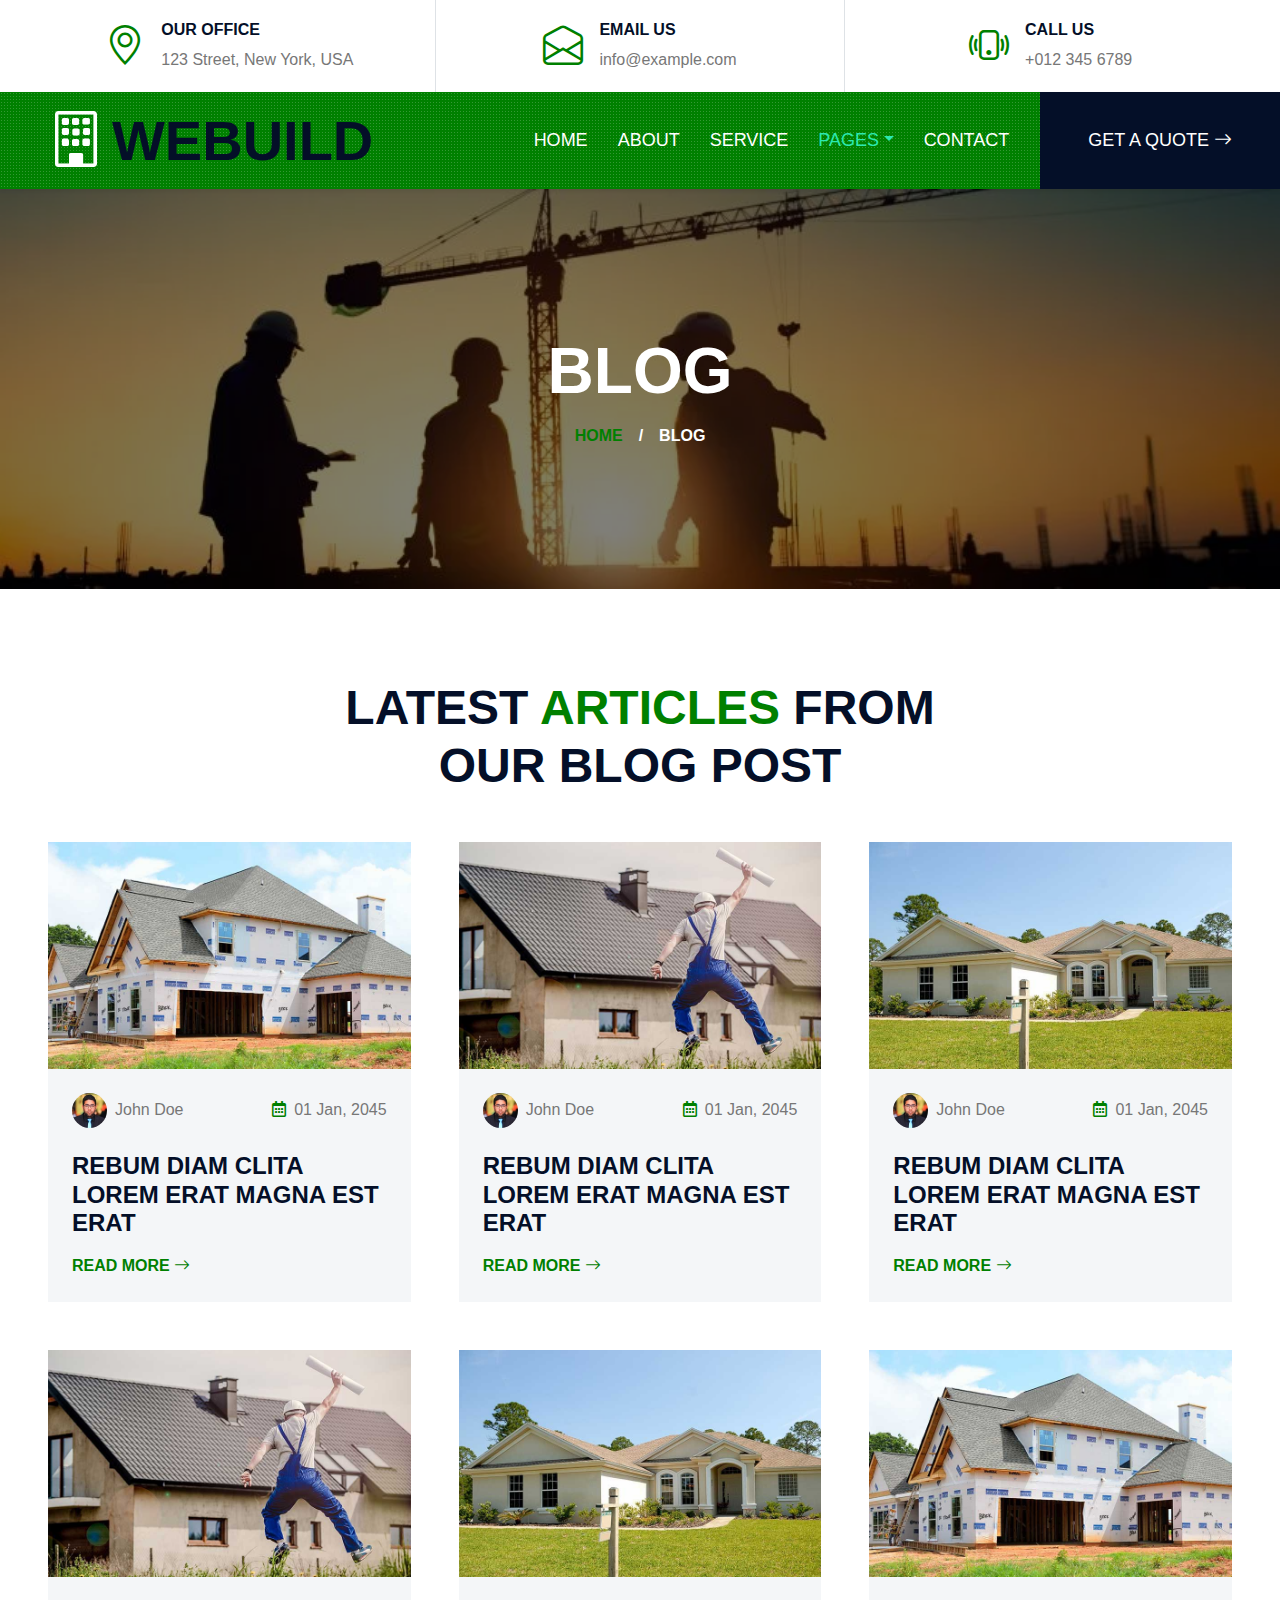
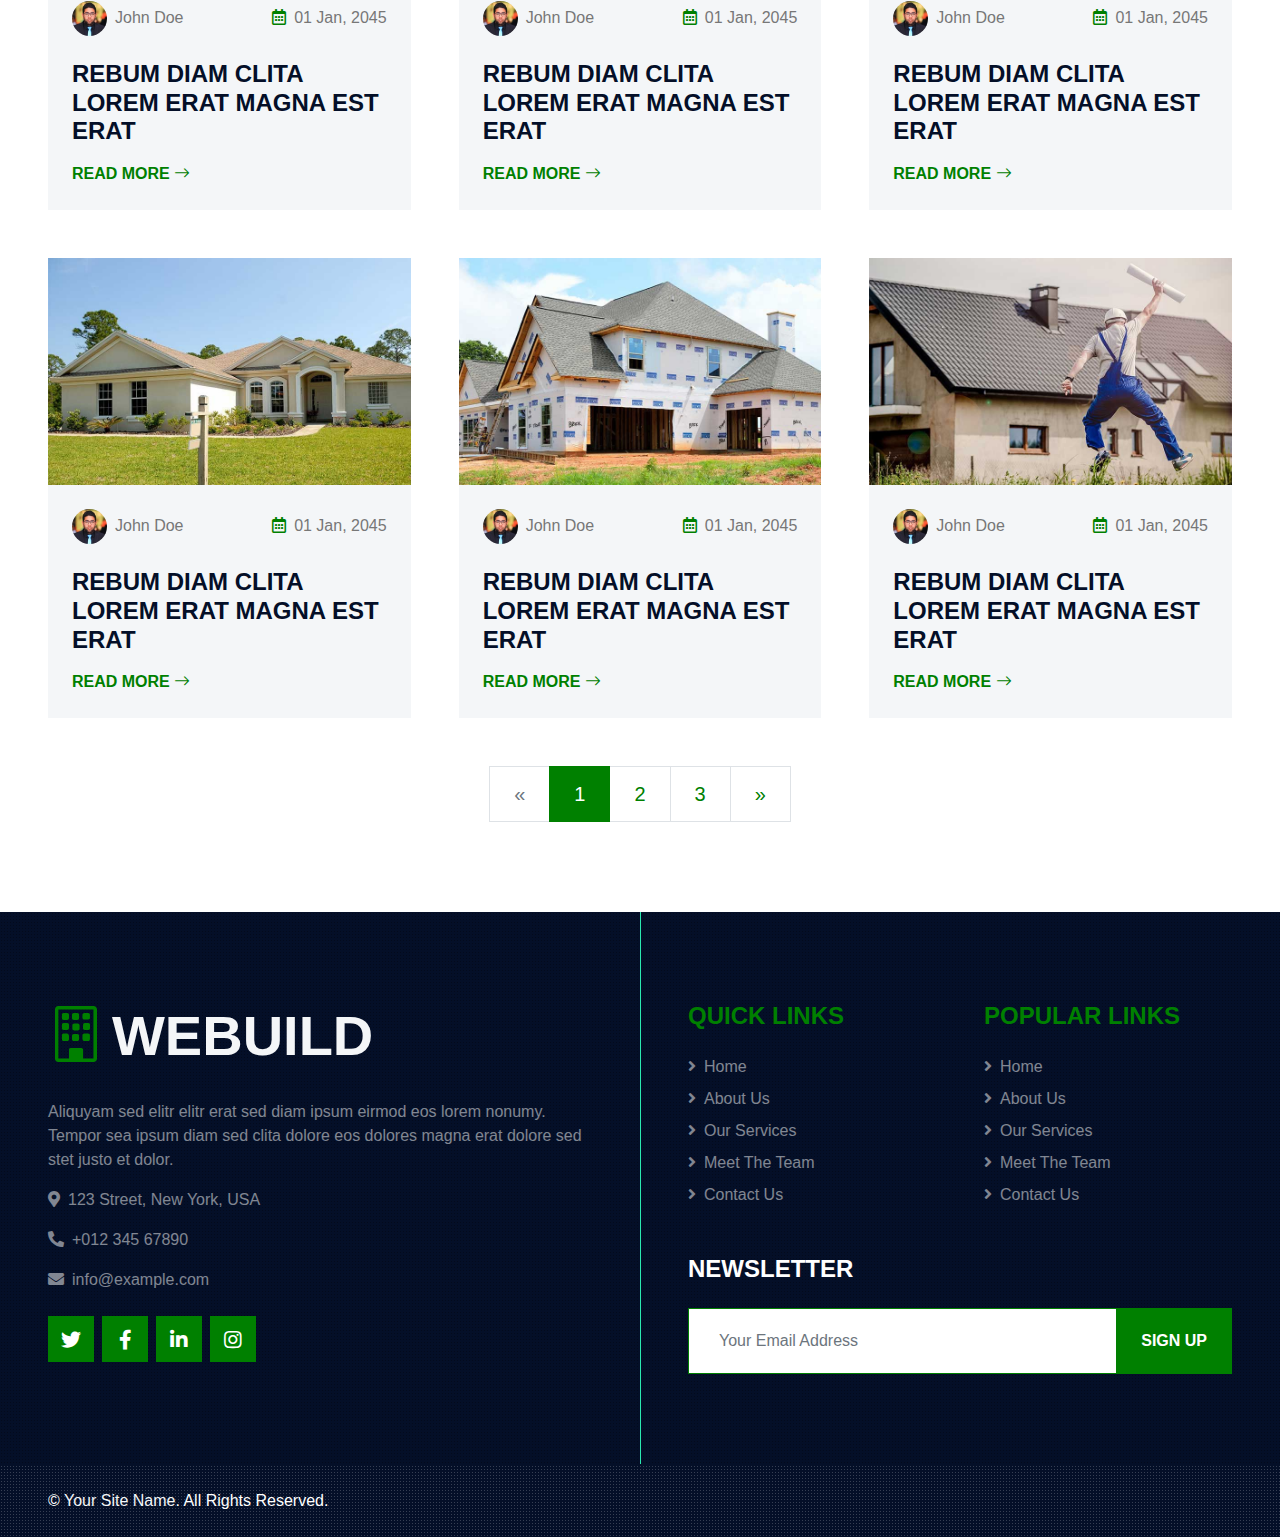
<file: blog.html>
<!DOCTYPE html>

<head>
    <title>WEBUILD -  Construction Company Website</title>
    <link href="https://cdnjs.cloudflare.com/ajax/libs/font-awesome/5.15.0/css/all.min.css" rel="stylesheet">
    <link href="https://cdn.jsdelivr.net/npm/bootstrap-icons@1.4.1/font/bootstrap-icons.css" rel="stylesheet">
    <link href="bootstrap.min.css" rel="stylesheet">
    <link href="style.css" rel="stylesheet">
</head>

<body>
    <!-- Topbar Start -->
    <div class="container-fluid px-5 d-none d-lg-block">
        <div class="row gx-5">
            <div class="col-lg-4 text-center py-3">
                <div class="d-inline-flex align-items-center">
                    <i class="bi bi-geo-alt fs-1 text-primary me-3"></i>
                    <div class="text-start">
                        <h6 class="text-uppercase fw-bold">Our Office</h6>
                        <span>123 Street, New York, USA</span>
                    </div>
                </div>
            </div>
            <div class="col-lg-4 text-center border-start border-end py-3">
                <div class="d-inline-flex align-items-center">
                    <i class="bi bi-envelope-open fs-1 text-primary me-3"></i>
                    <div class="text-start">
                        <h6 class="text-uppercase fw-bold">Email Us</h6>
                        <span>info@example.com</span>
                    </div>
                </div>
            </div>
            <div class="col-lg-4 text-center py-3">
                <div class="d-inline-flex align-items-center">
                    <i class="bi bi-phone-vibrate fs-1 text-primary me-3"></i>
                    <div class="text-start">
                        <h6 class="text-uppercase fw-bold">Call Us</h6>
                        <span>+012 345 6789</span>
                    </div>
                </div>
            </div>
        </div>
    </div>
    <!-- Topbar End -->


    <!-- Navbar Start -->
    <div class="container-fluid sticky-top bg-primary bg-light-radial shadow-sm px-5 pe-lg-0">
        <nav class="navbar navbar-expand-lg bg-primary bg-light-radial navbar-dark py-3 py-lg-0">
            <a href="index.html" class="navbar-brand">
                <h1 class="m-0 display-4 text-uppercase text-dark"><i class="bi bi-building text-white me-2"></i>WEBUILD</h1>
            </a>
            <button class="navbar-toggler" type="button" data-bs-toggle="collapse" data-bs-target="#navbarCollapse">
                <span class="navbar-toggler-icon"></span>
            </button>
            <div class="collapse navbar-collapse" id="navbarCollapse">
                <div class="navbar-nav ms-auto py-0">
                    <a href="index.html" class="nav-item nav-link">Home</a>
                    <a href="about.html" class="nav-item nav-link">About</a>
                    <a href="service.html" class="nav-item nav-link">Service</a>
                    <div class="nav-item dropdown">
                        <a href="#" class="nav-link dropdown-toggle active" data-bs-toggle="dropdown">Pages</a>
                        <div class="dropdown-menu m-0">
                            <a href="project.html" class="dropdown-item">Our Project</a>
                            <a href="team.html" class="dropdown-item">The Team</a>
                            <a href="testimonial.html" class="dropdown-item">Testimonial</a>
                            <a href="blog.html" class="dropdown-item active">Blog Grid</a>
                            <a href="detail.html" class="dropdown-item">Blog Detail</a>
                        </div>
                    </div>
                    <a href="contact.html" class="nav-item nav-link">Contact</a>
                    <a href="" class="nav-item nav-link bg-dark text-white px-5 ms-3 d-none d-lg-block">Get A Quote <i class="bi bi-arrow-right"></i></a>
                </div>
            </div>
        </nav>
    </div>
    <!-- Navbar End -->


    <!-- Page Header Start -->
    <div class="container-fluid page-header" style="position: relative; background-image: url('background.jpg'); background-size: cover; background-position: center;">
        <div class="overlay"></div>
        <h1 class="display-3 text-uppercase text-white mb-3">BLOG</h1>
        
        <div class="d-inline-flex text-white">
            <h6 class="text-uppercase m-0"><a href="index.html">Home</a></h6>
            <h6 class="text-white m-0 px-3">/</h6>
            <h6 class="text-uppercase text-white m-0">BLOG</h6>
        </div>
    </div>
    <!-- Page Header Start -->


    <!-- Blog Start -->
    <div class="container-fluid py-6 px-5">
        <div class="text-center mx-auto mb-5" style="max-width: 600px;">
            <h1 class="display-5 text-uppercase mb-4">Latest <span class="text-primary">Articles</span> From Our Blog Post</h1>
        </div>
        <div class="row g-5">
            <div class="col-lg-4 col-md-6">
                <div class="bg-light">
                    <img class="img-fluid" src="blog-1.jpg" alt="">
                    <div class="p-4">
                        <div class="d-flex justify-content-between mb-4">
                            <div class="d-flex align-items-center">
                                <img class="rounded-circle me-2" src="user.jpg" width="35" height="35" alt="">
                                <span>John Doe</span>
                            </div>
                            <div class="d-flex align-items-center">
                                <span class="ms-3"><i class="far fa-calendar-alt text-primary me-2"></i>01 Jan, 2045</span>
                            </div>
                        </div>
                        <h4 class="text-uppercase mb-3">Rebum diam clita lorem erat magna est erat</h4>
                        <a class="text-uppercase fw-bold" href="">Read More <i class="bi bi-arrow-right"></i></a>
                    </div>
                </div>
            </div>
            <div class="col-lg-4 col-md-6">
                <div class="bg-light">
                    <img class="img-fluid" src="blog-2.jpg" alt="">
                    <div class="p-4">
                        <div class="d-flex justify-content-between mb-4">
                            <div class="d-flex align-items-center">
                                <img class="rounded-circle me-2" src="user.jpg" width="35" height="35" alt="">
                                <span>John Doe</span>
                            </div>
                            <div class="d-flex align-items-center">
                                <span class="ms-3"><i class="far fa-calendar-alt text-primary me-2"></i>01 Jan, 2045</span>
                            </div>
                        </div>
                        <h4 class="text-uppercase mb-3">Rebum diam clita lorem erat magna est erat</h4>
                        <a class="text-uppercase fw-bold" href="">Read More <i class="bi bi-arrow-right"></i></a>
                    </div>
                </div>
            </div>
            <div class="col-lg-4 col-md-6">
                <div class="bg-light">
                    <img class="img-fluid" src="blog-3.jpg" alt="">
                    <div class="p-4">
                        <div class="d-flex justify-content-between mb-4">
                            <div class="d-flex align-items-center">
                                <img class="rounded-circle me-2" src="user.jpg" width="35" height="35" alt="">
                                <span>John Doe</span>
                            </div>
                            <div class="d-flex align-items-center">
                                <span class="ms-3"><i class="far fa-calendar-alt text-primary me-2"></i>01 Jan, 2045</span>
                            </div>
                        </div>
                        <h4 class="text-uppercase mb-3">Rebum diam clita lorem erat magna est erat</h4>
                        <a class="text-uppercase fw-bold" href="">Read More <i class="bi bi-arrow-right"></i></a>
                    </div>
                </div>
            </div>
            <div class="col-lg-4 col-md-6">
                <div class="bg-light">
                    <img class="img-fluid" src="blog-2.jpg" alt="">
                    <div class="p-4">
                        <div class="d-flex justify-content-between mb-4">
                            <div class="d-flex align-items-center">
                                <img class="rounded-circle me-2" src="user.jpg" width="35" height="35" alt="">
                                <span>John Doe</span>
                            </div>
                            <div class="d-flex align-items-center">
                                <span class="ms-3"><i class="far fa-calendar-alt text-primary me-2"></i>01 Jan, 2045</span>
                            </div>
                        </div>
                        <h4 class="text-uppercase mb-3">Rebum diam clita lorem erat magna est erat</h4>
                        <a class="text-uppercase fw-bold" href="">Read More <i class="bi bi-arrow-right"></i></a>
                    </div>
                </div>
            </div>
            <div class="col-lg-4 col-md-6">
                <div class="bg-light">
                    <img class="img-fluid" src="blog-3.jpg" alt="">
                    <div class="p-4">
                        <div class="d-flex justify-content-between mb-4">
                            <div class="d-flex align-items-center">
                                <img class="rounded-circle me-2" src="user.jpg" width="35" height="35" alt="">
                                <span>John Doe</span>
                            </div>
                            <div class="d-flex align-items-center">
                                <span class="ms-3"><i class="far fa-calendar-alt text-primary me-2"></i>01 Jan, 2045</span>
                            </div>
                        </div>
                        <h4 class="text-uppercase mb-3">Rebum diam clita lorem erat magna est erat</h4>
                        <a class="text-uppercase fw-bold" href="">Read More <i class="bi bi-arrow-right"></i></a>
                    </div>
                </div>
            </div>
            <div class="col-lg-4 col-md-6">
                <div class="bg-light">
                    <img class="img-fluid" src="blog-1.jpg" alt="">
                    <div class="p-4">
                        <div class="d-flex justify-content-between mb-4">
                            <div class="d-flex align-items-center">
                                <img class="rounded-circle me-2" src="user.jpg" width="35" height="35" alt="">
                                <span>John Doe</span>
                            </div>
                            <div class="d-flex align-items-center">
                                <span class="ms-3"><i class="far fa-calendar-alt text-primary me-2"></i>01 Jan, 2045</span>
                            </div>
                        </div>
                        <h4 class="text-uppercase mb-3">Rebum diam clita lorem erat magna est erat</h4>
                        <a class="text-uppercase fw-bold" href="">Read More <i class="bi bi-arrow-right"></i></a>
                    </div>
                </div>
            </div>
            <div class="col-lg-4 col-md-6">
                <div class="bg-light">
                    <img class="img-fluid" src="blog-3.jpg" alt="">
                    <div class="p-4">
                        <div class="d-flex justify-content-between mb-4">
                            <div class="d-flex align-items-center">
                                <img class="rounded-circle me-2" src="user.jpg" width="35" height="35" alt="">
                                <span>John Doe</span>
                            </div>
                            <div class="d-flex align-items-center">
                                <span class="ms-3"><i class="far fa-calendar-alt text-primary me-2"></i>01 Jan, 2045</span>
                            </div>
                        </div>
                        <h4 class="text-uppercase mb-3">Rebum diam clita lorem erat magna est erat</h4>
                        <a class="text-uppercase fw-bold" href="">Read More <i class="bi bi-arrow-right"></i></a>
                    </div>
                </div>
            </div>
            <div class="col-lg-4 col-md-6">
                <div class="bg-light">
                    <img class="img-fluid" src="blog-1.jpg" alt="">
                    <div class="p-4">
                        <div class="d-flex justify-content-between mb-4">
                            <div class="d-flex align-items-center">
                                <img class="rounded-circle me-2" src="user.jpg" width="35" height="35" alt="">
                                <span>John Doe</span>
                            </div>
                            <div class="d-flex align-items-center">
                                <span class="ms-3"><i class="far fa-calendar-alt text-primary me-2"></i>01 Jan, 2045</span>
                            </div>
                        </div>
                        <h4 class="text-uppercase mb-3">Rebum diam clita lorem erat magna est erat</h4>
                        <a class="text-uppercase fw-bold" href="">Read More <i class="bi bi-arrow-right"></i></a>
                    </div>
                </div>
            </div>
            <div class="col-lg-4 col-md-6">
                <div class="bg-light">
                    <img class="img-fluid" src="blog-2.jpg" alt="">
                    <div class="p-4">
                        <div class="d-flex justify-content-between mb-4">
                            <div class="d-flex align-items-center">
                                <img class="rounded-circle me-2" src="user.jpg" width="35" height="35" alt="">
                                <span>John Doe</span>
                            </div>
                            <div class="d-flex align-items-center">
                                <span class="ms-3"><i class="far fa-calendar-alt text-primary me-2"></i>01 Jan, 2045</span>
                            </div>
                        </div>
                        <h4 class="text-uppercase mb-3">Rebum diam clita lorem erat magna est erat</h4>
                        <a class="text-uppercase fw-bold" href="">Read More <i class="bi bi-arrow-right"></i></a>
                    </div>
                </div>
            </div>
            <div class="col-12">
                <nav aria-label="Page navigation">
                  <ul class="pagination pagination-lg justify-content-center m-0">
                    <li class="page-item disabled">
                      <a class="page-link rounded-0" href="#" aria-label="Previous">
                        <span aria-hidden="true">&laquo;</span>
                        <span class="sr-only">Previous</span>
                      </a>
                    </li>
                    <li class="page-item active"><a class="page-link" href="#">1</a></li>
                    <li class="page-item"><a class="page-link" href="#">2</a></li>
                    <li class="page-item"><a class="page-link" href="#">3</a></li>
                    <li class="page-item">
                      <a class="page-link rounded-0" href="#" aria-label="Next">
                        <span aria-hidden="true">&raquo;</span>
                        <span class="sr-only">Next</span>
                      </a>
                    </li>
                  </ul>
                </nav>
            </div>
        </div>
    </div>
    <!-- Blog End -->
    

    <!-- Footer Start -->
    <div class="footer container-fluid position-relative bg-dark bg-dark-radial text-white-50 py-6 px-5">
        <div class="row g-5">
            <div class="col-lg-6 pe-lg-5">
                <a href="index.html" class="navbar-brand">
                    <h1 class="m-0 display-4 text-uppercase text-light"><i class="bi bi-building text-primary me-2"></i>WEBUILD</h1>
                </a>
                <p>Aliquyam sed elitr elitr erat sed diam ipsum eirmod eos lorem nonumy. Tempor sea ipsum diam  sed clita dolore eos dolores magna erat dolore sed stet justo et dolor.</p>
                <p><i class="fa fa-map-marker-alt me-2"></i>123 Street, New York, USA</p>
                <p><i class="fa fa-phone-alt me-2"></i>+012 345 67890</p>
                <p><i class="fa fa-envelope me-2"></i>info@example.com</p>
                <div class="d-flex justify-content-start mt-4">
                    <a class="btn btn-lg btn-primary btn-lg-square rounded-0 me-2" href="#"><i class="fab fa-twitter"></i></a>
                    <a class="btn btn-lg btn-primary btn-lg-square rounded-0 me-2" href="#"><i class="fab fa-facebook-f"></i></a>
                    <a class="btn btn-lg btn-primary btn-lg-square rounded-0 me-2" href="#"><i class="fab fa-linkedin-in"></i></a>
                    <a class="btn btn-lg btn-primary k btn-lg-square rounded-0" href="#"><i class="fab fa-instagram"></i></a>
                </div>
            </div>
            <div class="col-lg-6 ps-lg-5">
                <div class="row g-5">
                    <div class="col-sm-6">
                        <h4 class="text-primary text-uppercase mb-4">Quick Links</h4>
                        <div class="d-flex flex-column justify-content-start">
                            <a class="text-white-50 mb-2" href="#"><i class="fa fa-angle-right me-2"></i>Home</a>
                            <a class="text-white-50 mb-2" href="#"><i class="fa fa-angle-right me-2"></i>About Us</a>
                            <a class="text-white-50 mb-2" href="#"><i class="fa fa-angle-right me-2"></i>Our Services</a>
                            <a class="text-white-50 mb-2" href="#"><i class="fa fa-angle-right me-2"></i>Meet The Team</a>
                            <a class="text-white-50" href="#"><i class="fa fa-angle-right me-2"></i>Contact Us</a>
                        </div>
                    </div>
                    <div class="col-sm-6">
                        <h4 class="text-primary text-uppercase mb-4">Popular Links</h4>
                        <div class="d-flex flex-column justify-content-start">
                            <a class="text-white-50 mb-2" href="#"><i class="fa fa-angle-right me-2"></i>Home</a>
                            <a class="text-white-50 mb-2" href="#"><i class="fa fa-angle-right me-2"></i>About Us</a>
                            <a class="text-white-50 mb-2" href="#"><i class="fa fa-angle-right me-2"></i>Our Services</a>
                            <a class="text-white-50 mb-2" href="#"><i class="fa fa-angle-right me-2"></i>Meet The Team</a>
                            <a class="text-white-50" href="#"><i class="fa fa-angle-right me-2"></i>Contact Us</a>
                        </div>
                    </div>
                    <div class="col-sm-12">
                        <h4 class="text-white text-uppercase mb-4">Newsletter</h4>
                        <div class="w-100">
                            <div class="input-group">
                                <input type="text" class="form-control border-primary" style="padding: 20px 30px;" placeholder="Your Email Address"><button class="btn btn-primary px-4">Sign Up</button>
                            </div>
                        </div>
                    </div>
                </div>
            </div>
        </div>
    </div>
    <div class="container-fluid bg-dark bg-light-radial text-white border-top border-dark px-0">
        <div class="d-flex flex-column flex-md-row justify-content-between">
            <div class="py-4 px-5 text-center text-md-start">
                <p class="mb-0">&copy; <a class="text-light" href="#">Your Site Name</a>. All Rights Reserved.</p>
            </div>
        </div>
    </div>

    <!-- Back to Top -->
    <a href="#" class="btn btn-lg btn-primary btn-lg-square back-to-top"><i class="bi bi-arrow-up"></i></a>


    <!-- JavaScript Libraries -->
    <script src="https://code.jquery.com/jquery-3.4.1.min.js"></script>
    <script src="https://cdn.jsdelivr.net/npm/bootstrap@5.0.0/dist/js/bootstrap.bundle.min.js"></script>
    <!-- Template Javascript -->
    <script src="main.js"></script>
</body>

</html>
</file>
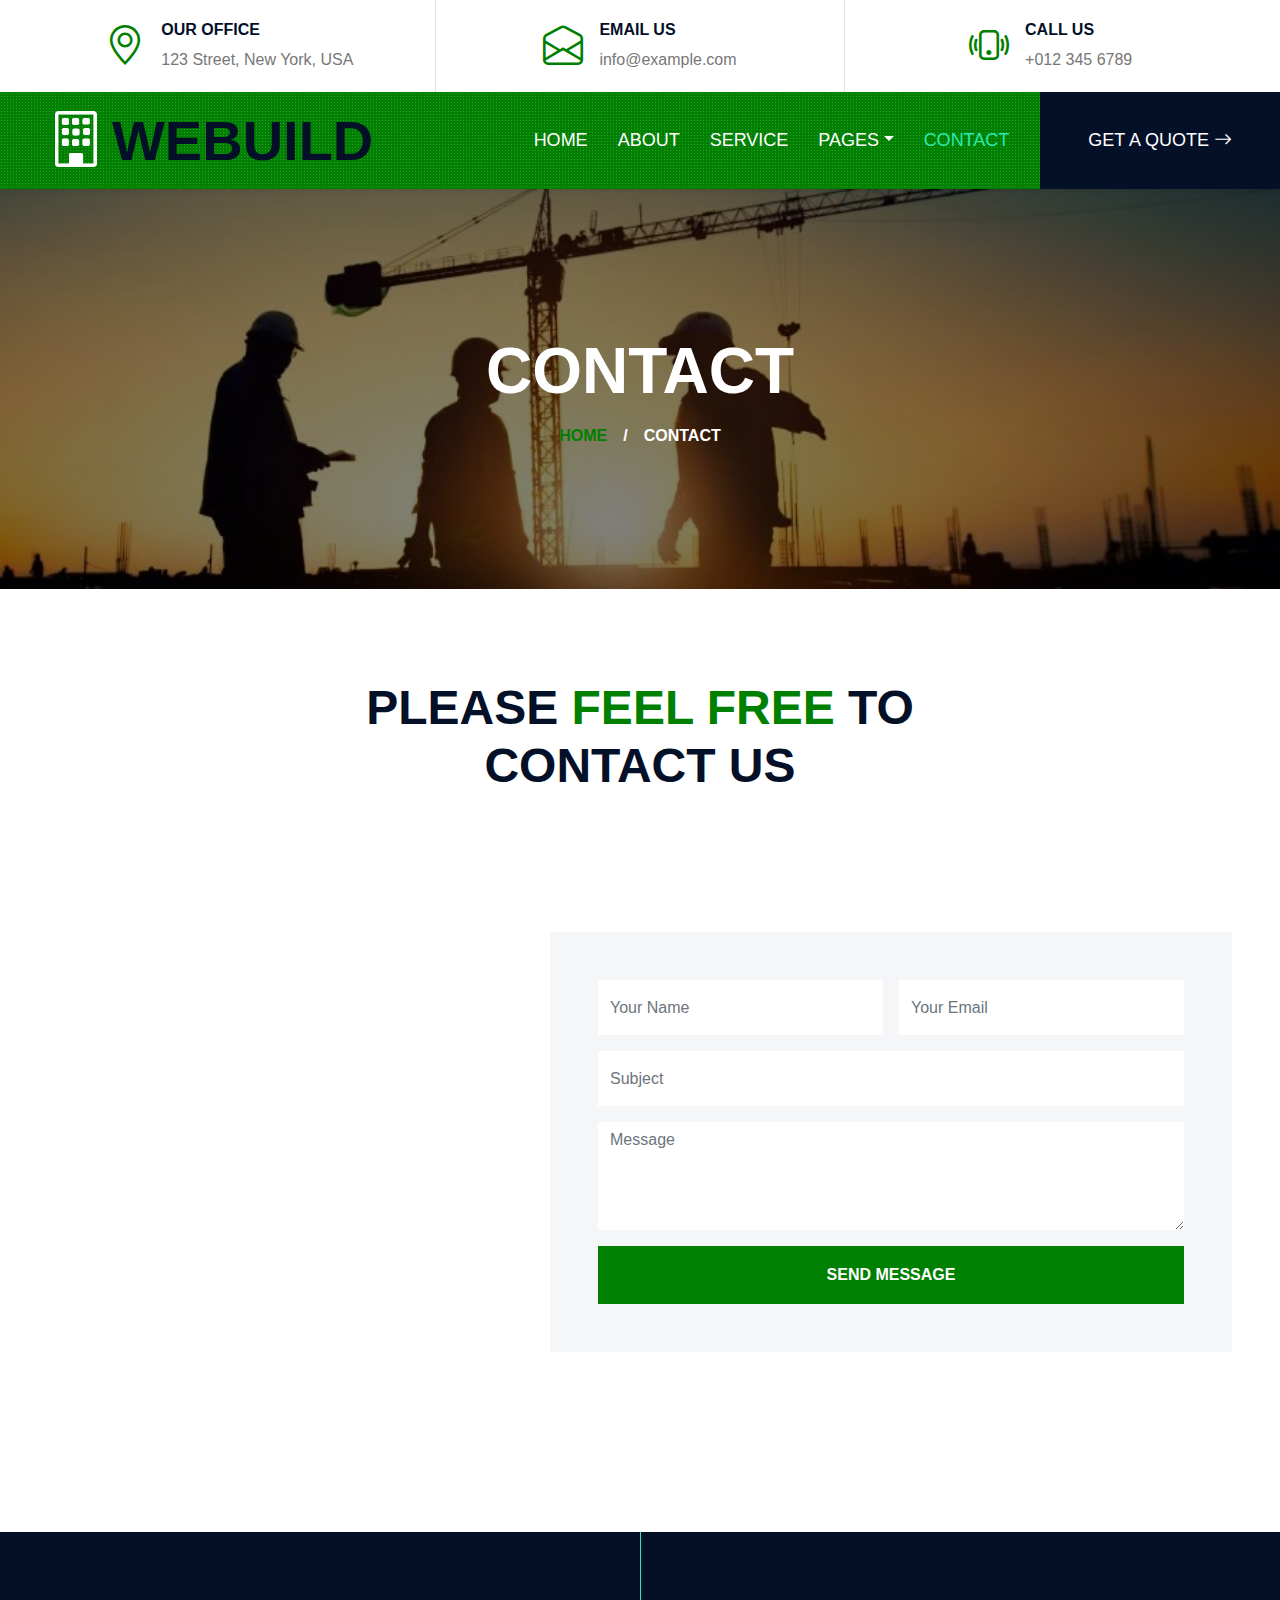
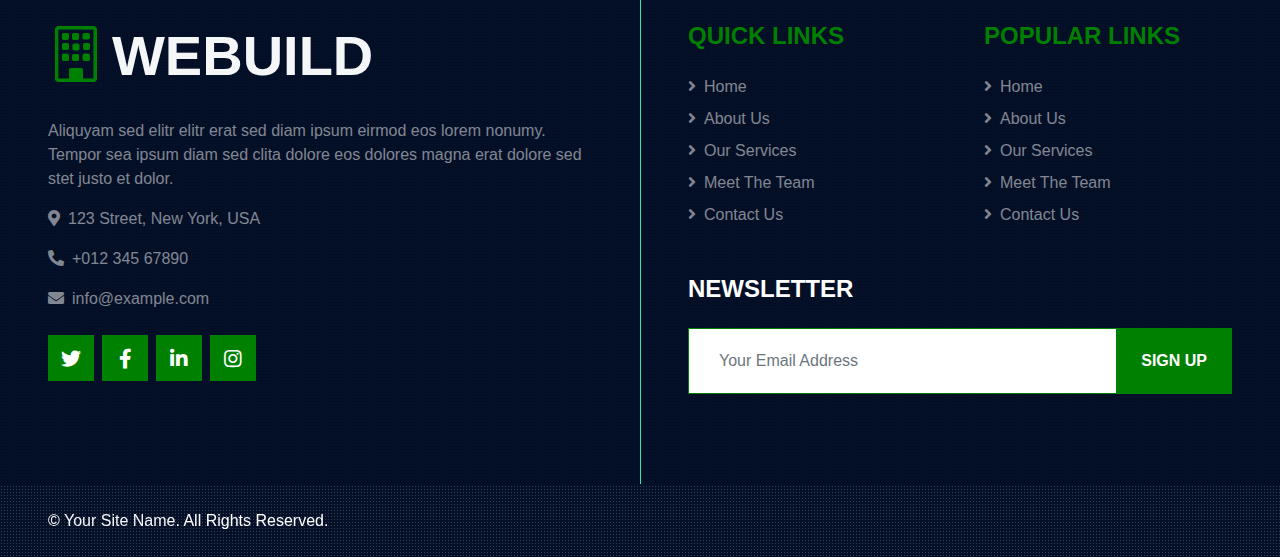
<file: contact.html>
<!DOCTYPE html>

<head>
    <title>WEBUILD -  Construction Company Website</title>
    <link href="https://cdnjs.cloudflare.com/ajax/libs/font-awesome/5.15.0/css/all.min.css" rel="stylesheet">
    <link href="https://cdn.jsdelivr.net/npm/bootstrap-icons@1.4.1/font/bootstrap-icons.css" rel="stylesheet">
    <link href="bootstrap.min.css" rel="stylesheet">
    <link href="style.css" rel="stylesheet">
</head>


<body>
    <!-- Topbar Start -->
    <div class="container-fluid px-5 d-none d-lg-block">
        <div class="row gx-5">
            <div class="col-lg-4 text-center py-3">
                <div class="d-inline-flex align-items-center">
                    <i class="bi bi-geo-alt fs-1 text-primary me-3"></i>
                    <div class="text-start">
                        <h6 class="text-uppercase fw-bold">Our Office</h6>
                        <span>123 Street, New York, USA</span>
                    </div>
                </div>
            </div>
            <div class="col-lg-4 text-center border-start border-end py-3">
                <div class="d-inline-flex align-items-center">
                    <i class="bi bi-envelope-open fs-1 text-primary me-3"></i>
                    <div class="text-start">
                        <h6 class="text-uppercase fw-bold">Email Us</h6>
                        <span>info@example.com</span>
                    </div>
                </div>
            </div>
            <div class="col-lg-4 text-center py-3">
                <div class="d-inline-flex align-items-center">
                    <i class="bi bi-phone-vibrate fs-1 text-primary me-3"></i>
                    <div class="text-start">
                        <h6 class="text-uppercase fw-bold">Call Us</h6>
                        <span>+012 345 6789</span>
                    </div>
                </div>
            </div>
        </div>
    </div>
    <!-- Topbar End -->


    <!-- Navbar Start -->
    <div class="container-fluid sticky-top bg-primary bg-light-radial shadow-sm px-5 pe-lg-0">
        <nav class="navbar navbar-expand-lg bg-primary bg-light-radial navbar-dark py-3 py-lg-0">
            <a href="index.html" class="navbar-brand">
                <h1 class="m-0 display-4 text-uppercase text-dark"><i class="bi bi-building text-white me-2"></i>WEBUILD</h1>
            </a>
            <button class="navbar-toggler" type="button" data-bs-toggle="collapse" data-bs-target="#navbarCollapse">
                <span class="navbar-toggler-icon"></span>
            </button>
            <div class="collapse navbar-collapse" id="navbarCollapse">
                <div class="navbar-nav ms-auto py-0">
                    <a href="index.html" class="nav-item nav-link">Home</a>
                    <a href="about.html" class="nav-item nav-link">About</a>
                    <a href="service.html" class="nav-item nav-link">Service</a>
                    <div class="nav-item dropdown">
                        <a href="#" class="nav-link dropdown-toggle" data-bs-toggle="dropdown">Pages</a>
                        <div class="dropdown-menu m-0">
                            <a href="project.html" class="dropdown-item">Our Project</a>
                            <a href="team.html" class="dropdown-item">The Team</a>
                            <a href="testimonial.html" class="dropdown-item">Testimonial</a>
                            <a href="blog.html" class="dropdown-item">Blog Grid</a>
                            <a href="detail.html" class="dropdown-item">Blog Detail</a>
                        </div>
                    </div>
                    <a href="contact.html" class="nav-item nav-link active">Contact</a>
                    <a href="" class="nav-item nav-link bg-dark text-white px-5 ms-3 d-none d-lg-block">Get A Quote <i class="bi bi-arrow-right"></i></a>
                </div>
            </div>
        </nav>
    </div>
    <!-- Navbar End -->


    <!-- Page Header Start -->
    <div class="container-fluid page-header" style="position: relative; background-image: url('background.jpg'); background-size: cover; background-position: center;">
        <div class="overlay"></div>
        <h1 class="display-3 text-uppercase text-white mb-3">CONTACT</h1>
        
        <div class="d-inline-flex text-white">
            <h6 class="text-uppercase m-0"><a href="index.html">Home</a></h6>
            <h6 class="text-white m-0 px-3">/</h6>
            <h6 class="text-uppercase text-white m-0">CONTACT</h6>
        </div>
    </div>
    <!-- Page Header Start -->


    <!-- Contact Start -->
    <div class="container-fluid py-6 px-5">
        <div class="text-center mx-auto mb-5" style="max-width: 600px;">
            <h1 class="display-5 text-uppercase mb-4">Please <span class="text-primary">Feel Free</span> To Contact Us</h1>
        </div>
        <div class="row gx-0 align-items-center">
            <div class="col-lg-6 mb-5 mb-lg-0" style="height: 600px;">
                <iframe class="w-100 h-100"
                    src="https://www.google.com/maps/embed?pb=!1m18!1m12!1m3!1d3001156.4288297426!2d-78.01371936852176!3d42.72876761954724!2m3!1f0!2f0!3f0!3m2!1i1024!2i768!4f13.1!3m3!1m2!1s0x4ccc4bf0f123a5a9%3A0xddcfc6c1de189567!2sNew%20York%2C%20USA!5e0!3m2!1sen!2sbd!4v1603794290143!5m2!1sen!2sbd"
                    frameborder="0" style="border:0;" allowfullscreen="" aria-hidden="false" tabindex="0"></iframe>
            </div>
            <div class="col-lg-6">
                <div class="contact-form bg-light p-5">
                    <div class="row g-3">
                        <div class="col-12 col-sm-6">
                            <input type="text" class="form-control border-0" placeholder="Your Name" style="height: 55px;">
                        </div>
                        <div class="col-12 col-sm-6">
                            <input type="email" class="form-control border-0" placeholder="Your Email" style="height: 55px;">
                        </div>
                        <div class="col-12">
                            <input type="text" class="form-control border-0" placeholder="Subject" style="height: 55px;">
                        </div>
                        <div class="col-12">
                            <textarea class="form-control border-0" rows="4" placeholder="Message"></textarea>
                        </div>
                        <div class="col-12">
                            <button class="btn btn-primary w-100 py-3" type="submit">Send Message</button>
                        </div>
                    </div>
                </div>
            </div>
        </div>
    </div>
    <!-- Contact End -->


    <!-- Footer Start -->
    <div class="footer container-fluid position-relative bg-dark bg-dark-radial text-white-50 py-6 px-5">
        <div class="row g-5">
            <div class="col-lg-6 pe-lg-5">
                <a href="index.html" class="navbar-brand">
                    <h1 class="m-0 display-4 text-uppercase text-light"><i class="bi bi-building text-primary me-2"></i>WEBUILD</h1>
                </a>
                <p>Aliquyam sed elitr elitr erat sed diam ipsum eirmod eos lorem nonumy. Tempor sea ipsum diam  sed clita dolore eos dolores magna erat dolore sed stet justo et dolor.</p>
                <p><i class="fa fa-map-marker-alt me-2"></i>123 Street, New York, USA</p>
                <p><i class="fa fa-phone-alt me-2"></i>+012 345 67890</p>
                <p><i class="fa fa-envelope me-2"></i>info@example.com</p>
                <div class="d-flex justify-content-start mt-4">
                    <a class="btn btn-lg btn-primary btn-lg-square rounded-0 me-2" href="#"><i class="fab fa-twitter"></i></a>
                    <a class="btn btn-lg btn-primary btn-lg-square rounded-0 me-2" href="#"><i class="fab fa-facebook-f"></i></a>
                    <a class="btn btn-lg btn-primary btn-lg-square rounded-0 me-2" href="#"><i class="fab fa-linkedin-in"></i></a>
                    <a class="btn btn-lg btn-primary k btn-lg-square rounded-0" href="#"><i class="fab fa-instagram"></i></a>
                </div>
            </div>
            <div class="col-lg-6 ps-lg-5">
                <div class="row g-5">
                    <div class="col-sm-6">
                        <h4 class="text-primary text-uppercase mb-4">Quick Links</h4>
                        <div class="d-flex flex-column justify-content-start">
                            <a class="text-white-50 mb-2" href="#"><i class="fa fa-angle-right me-2"></i>Home</a>
                            <a class="text-white-50 mb-2" href="#"><i class="fa fa-angle-right me-2"></i>About Us</a>
                            <a class="text-white-50 mb-2" href="#"><i class="fa fa-angle-right me-2"></i>Our Services</a>
                            <a class="text-white-50 mb-2" href="#"><i class="fa fa-angle-right me-2"></i>Meet The Team</a>
                            <a class="text-white-50" href="#"><i class="fa fa-angle-right me-2"></i>Contact Us</a>
                        </div>
                    </div>
                    <div class="col-sm-6">
                        <h4 class="text-primary text-uppercase mb-4">Popular Links</h4>
                        <div class="d-flex flex-column justify-content-start">
                            <a class="text-white-50 mb-2" href="#"><i class="fa fa-angle-right me-2"></i>Home</a>
                            <a class="text-white-50 mb-2" href="#"><i class="fa fa-angle-right me-2"></i>About Us</a>
                            <a class="text-white-50 mb-2" href="#"><i class="fa fa-angle-right me-2"></i>Our Services</a>
                            <a class="text-white-50 mb-2" href="#"><i class="fa fa-angle-right me-2"></i>Meet The Team</a>
                            <a class="text-white-50" href="#"><i class="fa fa-angle-right me-2"></i>Contact Us</a>
                        </div>
                    </div>
                    <div class="col-sm-12">
                        <h4 class="text-white text-uppercase mb-4">Newsletter</h4>
                        <div class="w-100">
                            <div class="input-group">
                                <input type="text" class="form-control border-primary" style="padding: 20px 30px;" placeholder="Your Email Address"><button class="btn btn-primary px-4">Sign Up</button>
                            </div>
                        </div>
                    </div>
                </div>
            </div>
        </div>
    </div>
    <div class="container-fluid bg-dark bg-light-radial text-white border-top border-dark px-0">
        <div class="d-flex flex-column flex-md-row justify-content-between">
            <div class="py-4 px-5 text-center text-md-start">
                <p class="mb-0">&copy; <a class="text-light" href="#">Your Site Name</a>. All Rights Reserved.</p>
            </div>
        </div>
    </div>
    <!-- Footer End -->


    <!-- Back to Top -->
    <a href="#" class="btn btn-lg btn-primary btn-lg-square back-to-top"><i class="bi bi-arrow-up"></i></a>


    <!-- JavaScript Libraries -->
    <script src="https://code.jquery.com/jquery-3.4.1.min.js"></script>
    <script src="https://cdn.jsdelivr.net/npm/bootstrap@5.0.0/dist/js/bootstrap.bundle.min.js"></script>

    <!-- Template Javascript -->
    <script src="main.js"></script>
</body>

</html>
</file>
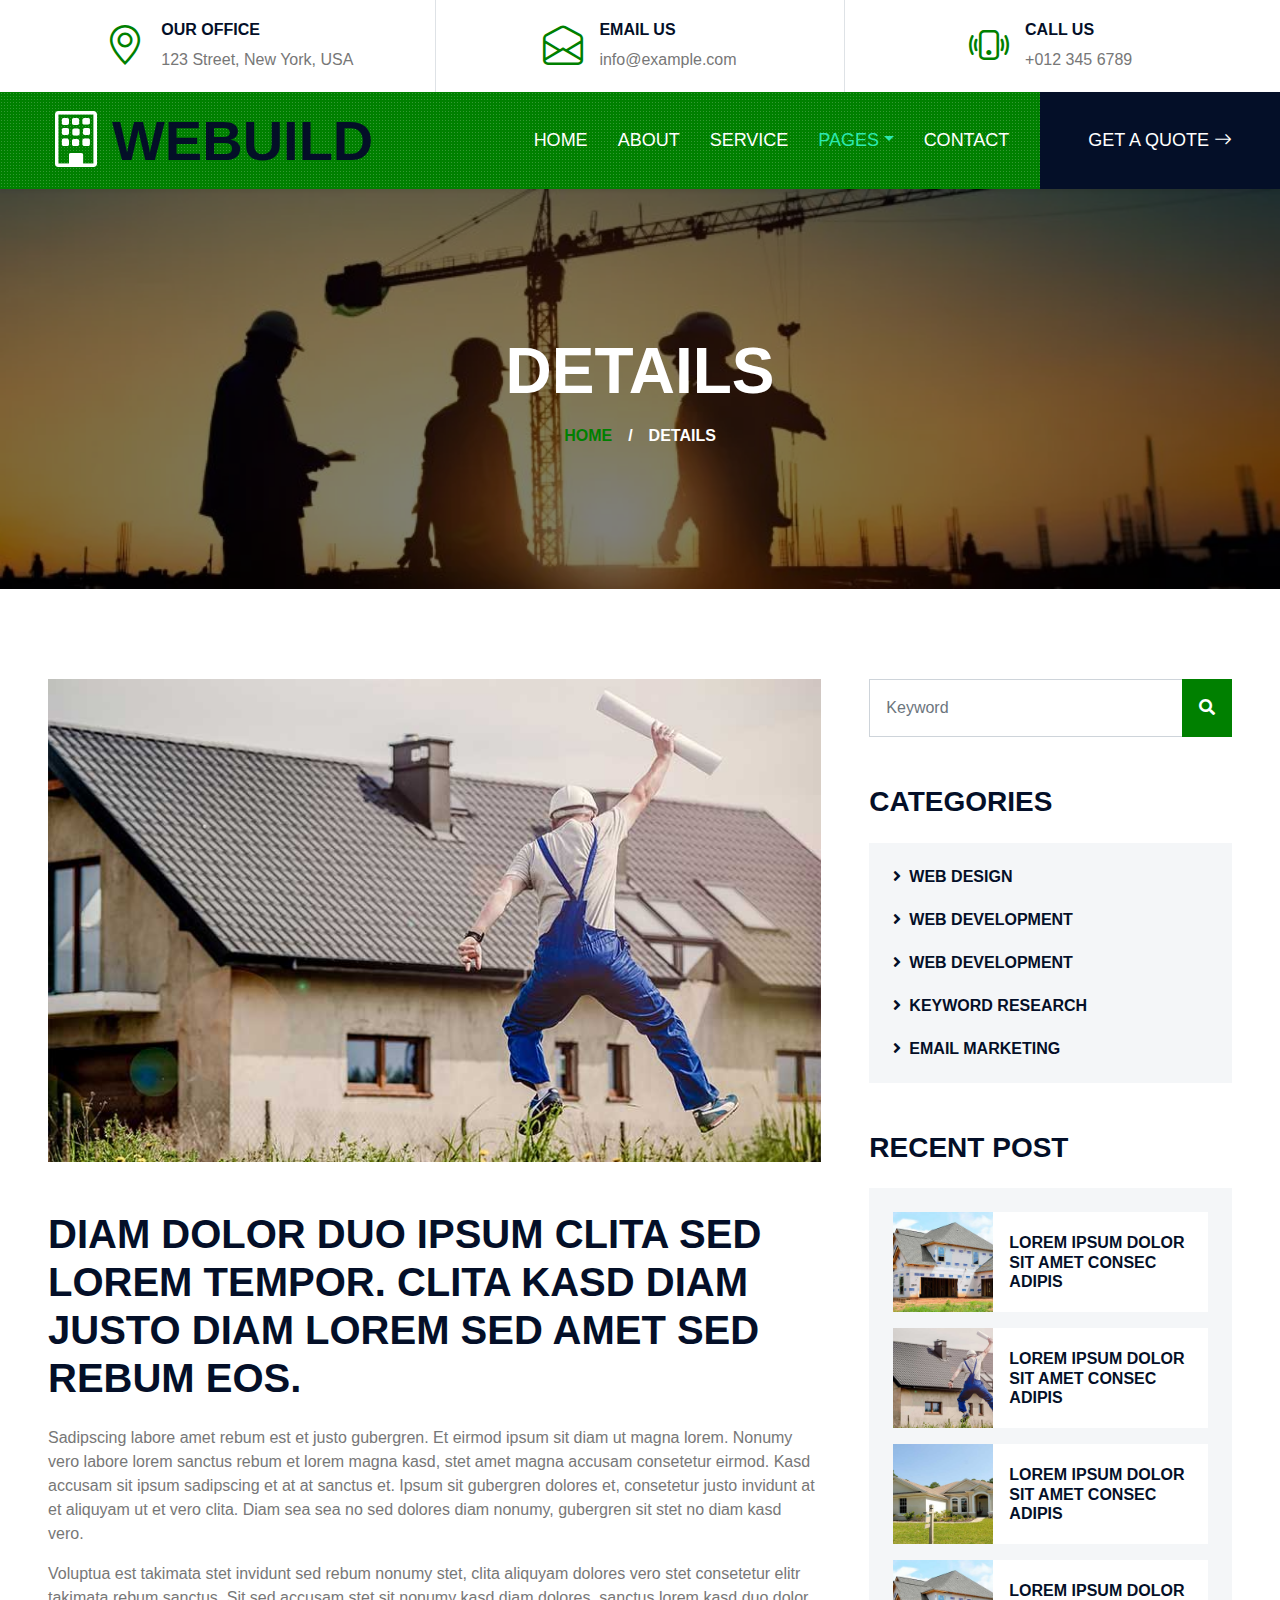
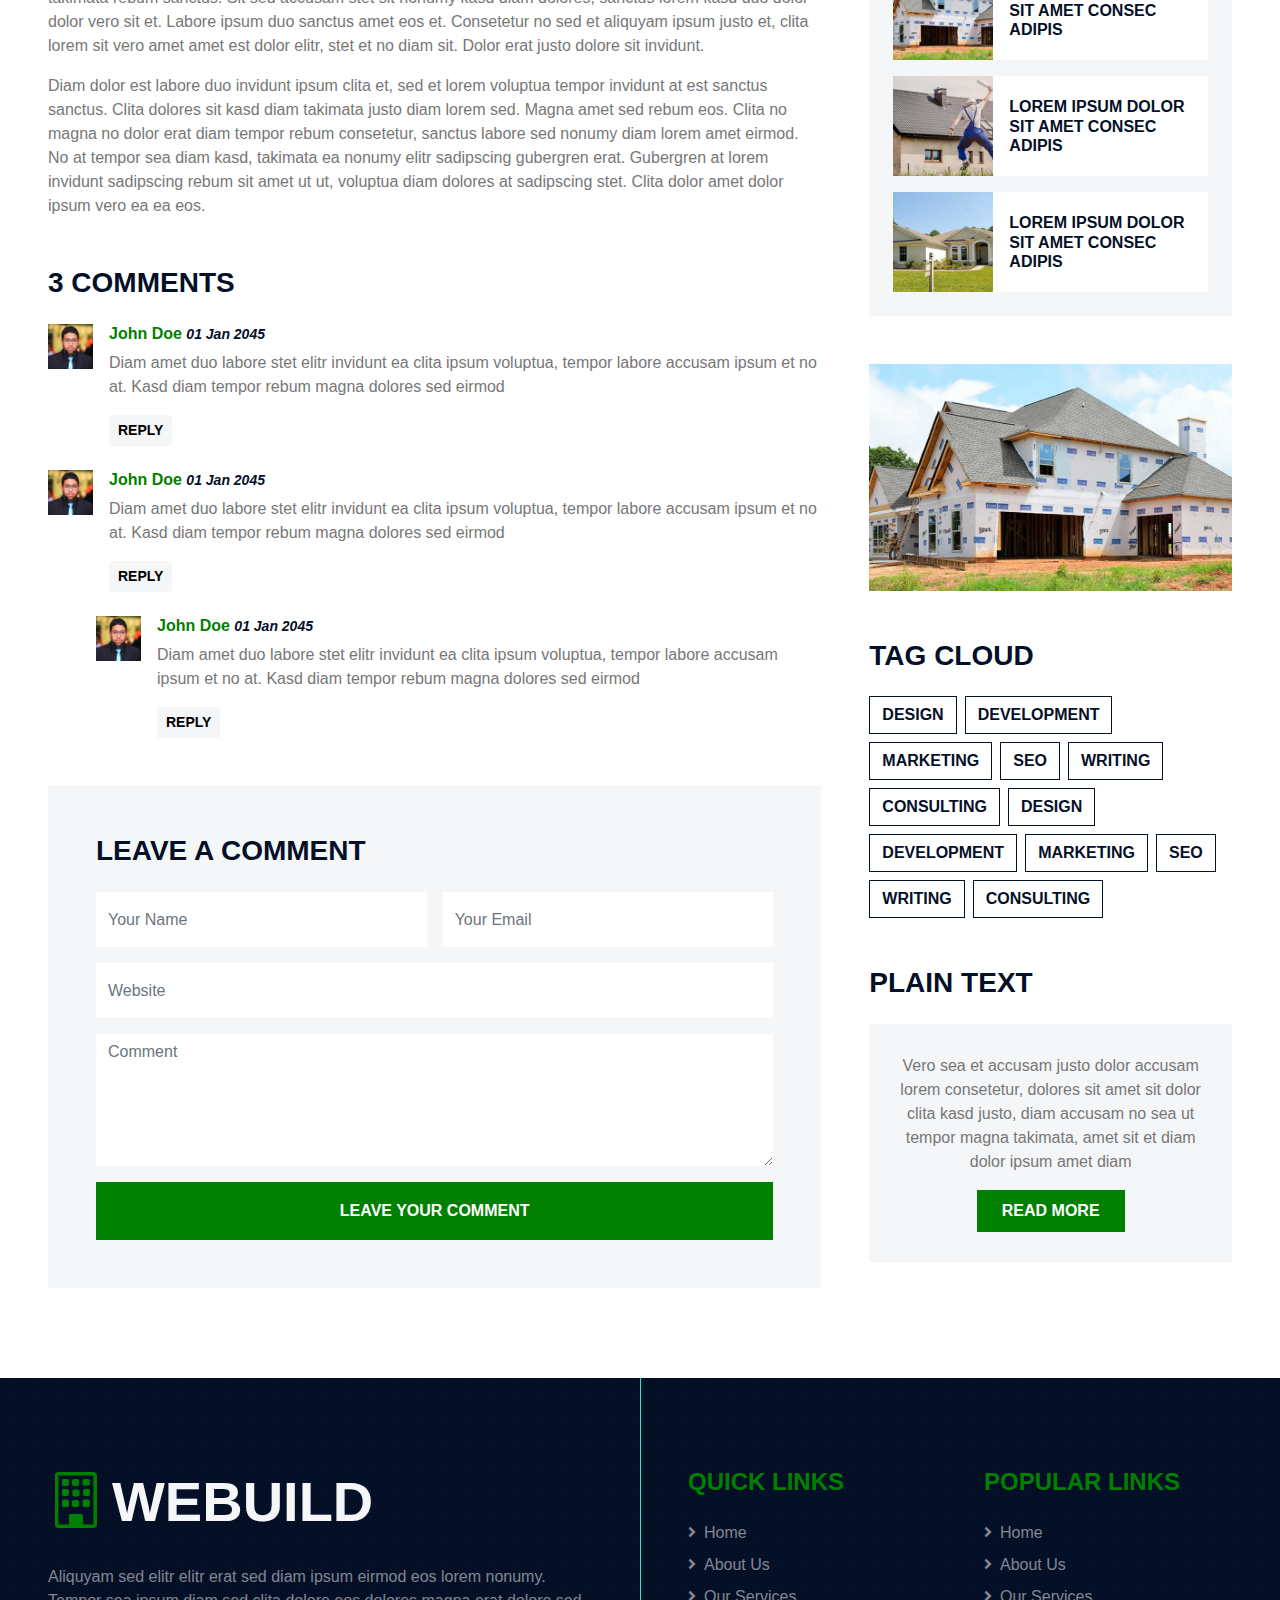
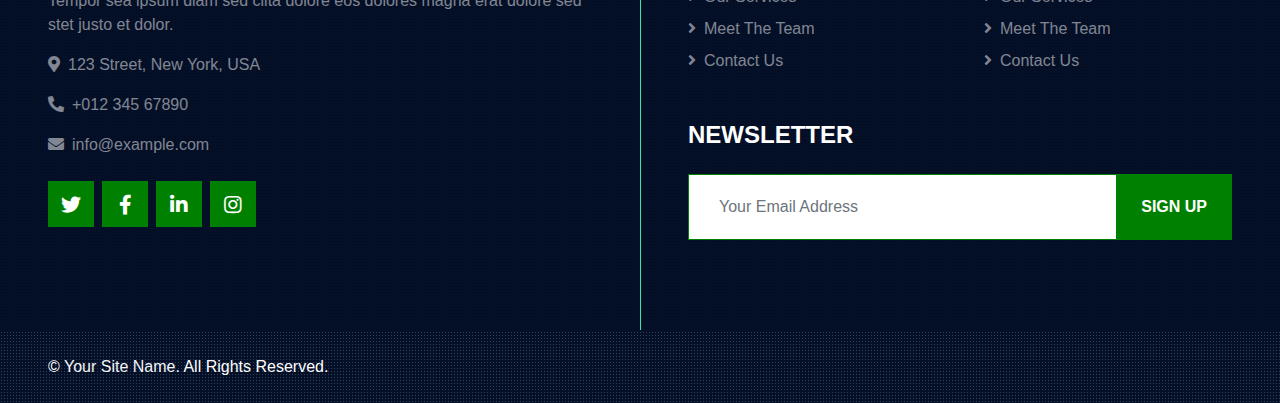
<file: detail.html>
<!DOCTYPE html>

<head>
    <title>WEBUILD -  Construction Company Website</title>
    <link href="https://cdnjs.cloudflare.com/ajax/libs/font-awesome/5.15.0/css/all.min.css" rel="stylesheet">
    <link href="https://cdn.jsdelivr.net/npm/bootstrap-icons@1.4.1/font/bootstrap-icons.css" rel="stylesheet">
    <link href="bootstrap.min.css" rel="stylesheet">
    <link href="style.css" rel="stylesheet">
</head>


<body>
    <!-- Topbar Start -->
    <div class="container-fluid px-5 d-none d-lg-block">
        <div class="row gx-5">
            <div class="col-lg-4 text-center py-3">
                <div class="d-inline-flex align-items-center">
                    <i class="bi bi-geo-alt fs-1 text-primary me-3"></i>
                    <div class="text-start">
                        <h6 class="text-uppercase fw-bold">Our Office</h6>
                        <span>123 Street, New York, USA</span>
                    </div>
                </div>
            </div>
            <div class="col-lg-4 text-center border-start border-end py-3">
                <div class="d-inline-flex align-items-center">
                    <i class="bi bi-envelope-open fs-1 text-primary me-3"></i>
                    <div class="text-start">
                        <h6 class="text-uppercase fw-bold">Email Us</h6>
                        <span>info@example.com</span>
                    </div>
                </div>
            </div>
            <div class="col-lg-4 text-center py-3">
                <div class="d-inline-flex align-items-center">
                    <i class="bi bi-phone-vibrate fs-1 text-primary me-3"></i>
                    <div class="text-start">
                        <h6 class="text-uppercase fw-bold">Call Us</h6>
                        <span>+012 345 6789</span>
                    </div>
                </div>
            </div>
        </div>
    </div>
    <!-- Topbar End -->


    <!-- Navbar Start -->
    <div class="container-fluid sticky-top bg-primary bg-light-radial shadow-sm px-5 pe-lg-0">
        <nav class="navbar navbar-expand-lg bg-primary bg-light-radial navbar-dark py-3 py-lg-0">
            <a href="index.html" class="navbar-brand">
                <h1 class="m-0 display-4 text-uppercase text-dark"><i class="bi bi-building text-white me-2"></i>WEBUILD</h1>
            </a>
            <button class="navbar-toggler" type="button" data-bs-toggle="collapse" data-bs-target="#navbarCollapse">
                <span class="navbar-toggler-icon"></span>
            </button>
            <div class="collapse navbar-collapse" id="navbarCollapse">
                <div class="navbar-nav ms-auto py-0">
                    <a href="index.html" class="nav-item nav-link">Home</a>
                    <a href="about.html" class="nav-item nav-link">About</a>
                    <a href="service.html" class="nav-item nav-link">Service</a>
                    <div class="nav-item dropdown">
                        <a href="#" class="nav-link dropdown-toggle active" data-bs-toggle="dropdown">Pages</a>
                        <div class="dropdown-menu m-0">
                            <a href="project.html" class="dropdown-item">Our Project</a>
                            <a href="team.html" class="dropdown-item">The Team</a>
                            <a href="testimonial.html" class="dropdown-item">Testimonial</a>
                            <a href="blog.html" class="dropdown-item">Blog Grid</a>
                            <a href="detail.html" class="dropdown-item active">Blog Detail</a>
                        </div>
                    </div>
                    <a href="contact.html" class="nav-item nav-link">Contact</a>
                    <a href="" class="nav-item nav-link bg-dark text-white px-5 ms-3 d-none d-lg-block">Get A Quote <i class="bi bi-arrow-right"></i></a>
                </div>
            </div>
        </nav>
    </div>
    <!-- Navbar End -->


    <!-- Page Header Start -->
    <div class="container-fluid page-header" style="position: relative; background-image: url('background.jpg'); background-size: cover; background-position: center;">
        <div class="overlay"></div>
        <h1 class="display-3 text-uppercase text-white mb-3">DETAILS</h1>
        
        <div class="d-inline-flex text-white">
            <h6 class="text-uppercase m-0"><a href="index.html">Home</a></h6>
            <h6 class="text-white m-0 px-3">/</h6>
            <h6 class="text-uppercase text-white m-0">DETAILS</h6>
        </div>
    </div>
    <!-- Page Header Start -->


    <!-- Blog Start -->
    <div class="container-fluid py-6 px-5">
        <div class="row g-5">
            <div class="col-lg-8">
                <!-- Blog Detail Start -->
                <div class="mb-5">
                    <img class="img-fluid w-100 rounded mb-5" src="blog-2.jpg" alt="">
                    <h1 class="text-uppercase mb-4">Diam dolor duo ipsum clita sed lorem tempor. Clita kasd diam justo diam
                        lorem sed amet sed rebum eos.</h1>
                    <p>Sadipscing labore amet rebum est et justo gubergren. Et eirmod ipsum sit diam ut
                        magna lorem. Nonumy vero labore lorem sanctus rebum et lorem magna kasd, stet
                        amet magna accusam consetetur eirmod. Kasd accusam sit ipsum sadipscing et at at
                        sanctus et. Ipsum sit gubergren dolores et, consetetur justo invidunt at et
                        aliquyam ut et vero clita. Diam sea sea no sed dolores diam nonumy, gubergren
                        sit stet no diam kasd vero.</p>
                    <p>Voluptua est takimata stet invidunt sed rebum nonumy stet, clita aliquyam dolores
                        vero stet consetetur elitr takimata rebum sanctus. Sit sed accusam stet sit
                        nonumy kasd diam dolores, sanctus lorem kasd duo dolor dolor vero sit et. Labore
                        ipsum duo sanctus amet eos et. Consetetur no sed et aliquyam ipsum justo et,
                        clita lorem sit vero amet amet est dolor elitr, stet et no diam sit. Dolor erat
                        justo dolore sit invidunt.</p>
                    <p>Diam dolor est labore duo invidunt ipsum clita et, sed et lorem voluptua tempor
                        invidunt at est sanctus sanctus. Clita dolores sit kasd diam takimata justo diam
                        lorem sed. Magna amet sed rebum eos. Clita no magna no dolor erat diam tempor
                        rebum consetetur, sanctus labore sed nonumy diam lorem amet eirmod. No at tempor
                        sea diam kasd, takimata ea nonumy elitr sadipscing gubergren erat. Gubergren at
                        lorem invidunt sadipscing rebum sit amet ut ut, voluptua diam dolores at
                        sadipscing stet. Clita dolor amet dolor ipsum vero ea ea eos.</p>
                </div>
                <!-- Blog Detail End -->

                <!-- Comment List Start -->
                <div class="mb-5">
                    <h3 class="text-uppercase mb-4">3 Comments</h3>
                    <div class="d-flex mb-4">
                        <img src="user.jpg" class="img-fluid" style="width: 45px; height: 45px;">
                        <div class="ps-3">
                            <h6><a href="">John Doe</a> <small><i>01 Jan 2045</i></small></h6>
                            <p>Diam amet duo labore stet elitr invidunt ea clita ipsum voluptua, tempor labore
                                accusam ipsum et no at. Kasd diam tempor rebum magna dolores sed eirmod</p>
                            <button class="btn btn-sm btn-light">Reply</button>
                        </div>
                    </div>
                    <div class="d-flex mb-4">
                        <img src="user.jpg" class="img-fluid" style="width: 45px; height: 45px;">
                        <div class="ps-3">
                            <h6><a href="">John Doe</a> <small><i>01 Jan 2045</i></small></h6>
                            <p>Diam amet duo labore stet elitr invidunt ea clita ipsum voluptua, tempor labore
                                accusam ipsum et no at. Kasd diam tempor rebum magna dolores sed eirmod</p>
                            <button class="btn btn-sm btn-light">Reply</button>
                        </div>
                    </div>
                    <div class="d-flex ms-5 mb-4">
                        <img src="user.jpg" class="img-fluid" style="width: 45px; height: 45px;">
                        <div class="ps-3">
                            <h6><a href="">John Doe</a> <small><i>01 Jan 2045</i></small></h6>
                            <p>Diam amet duo labore stet elitr invidunt ea clita ipsum voluptua, tempor labore
                                accusam ipsum et no at. Kasd diam tempor rebum magna dolores sed eirmod</p>
                            <button class="btn btn-sm btn-light">Reply</button>
                        </div>
                    </div>
                </div>
                <!-- Comment List End -->

                <!-- Comment Form Start -->
                <div class="bg-light p-5">
                    <h3 class="text-uppercase mb-4">Leave a comment</h3>
                    <form>
                        <div class="row g-3">
                            <div class="col-12 col-sm-6">
                                <input type="text" class="form-control bg-white border-0" placeholder="Your Name" style="height: 55px;">
                            </div>
                            <div class="col-12 col-sm-6">
                                <input type="email" class="form-control bg-white border-0" placeholder="Your Email" style="height: 55px;">
                            </div>
                            <div class="col-12">
                                <input type="text" class="form-control bg-white border-0" placeholder="Website" style="height: 55px;">
                            </div>
                            <div class="col-12">
                                <textarea class="form-control bg-white border-0" rows="5" placeholder="Comment"></textarea>
                            </div>
                            <div class="col-12">
                                <button class="btn btn-primary w-100 py-3" type="submit">Leave Your Comment</button>
                            </div>
                        </div>
                    </form>
                </div>
                <!-- Comment Form End -->
            </div>

            <!-- Sidebar Start -->
            <div class="col-lg-4">
                <!-- Search Form Start -->
                <div class="mb-5">
                    <div class="input-group">
                        <input type="text" class="form-control p-3" placeholder="Keyword">
                        <button class="btn btn-primary px-3"><i class="fa fa-search"></i></button>
                    </div>
                </div>
                <!-- Search Form End -->

                <!-- Category Start -->
                <div class="mb-5">
                    <h3 class="text-uppercase mb-4">Categories</h3>
                    <div class="d-flex flex-column justify-content-start bg-light p-4">
                        <a class="h6 text-uppercase mb-4" href="#"><i class="fa fa-angle-right me-2"></i>Web Design</a>
                        <a class="h6 text-uppercase mb-4" href="#"><i class="fa fa-angle-right me-2"></i>Web Development</a>
                        <a class="h6 text-uppercase mb-4" href="#"><i class="fa fa-angle-right me-2"></i>Web Development</a>
                        <a class="h6 text-uppercase mb-4" href="#"><i class="fa fa-angle-right me-2"></i>Keyword Research</a>
                        <a class="h6 text-uppercase mb-0" href="#"><i class="fa fa-angle-right me-2"></i>Email Marketing</a>
                    </div>
                </div>
                <!-- Category End -->

                <!-- Recent Post Start -->
                <div class="mb-5">
                    <h3 class="text-uppercase mb-4">Recent Post</h3>
                    <div class="bg-light p-4">
                        <div class="d-flex mb-3">
                            <img class="img-fluid" src="blog-1.jpg" style="width: 100px; height: 100px; object-fit: cover;" alt="">
                            <a href="" class="h6 d-flex align-items-center bg-white text-uppercase px-3 mb-0">Lorem ipsum dolor sit amet consec adipis
                            </a>
                        </div>
                        <div class="d-flex mb-3">
                            <img class="img-fluid" src="blog-2.jpg" style="width: 100px; height: 100px; object-fit: cover;" alt="">
                            <a href="" class="h6 d-flex align-items-center bg-white text-uppercase px-3 mb-0">Lorem ipsum dolor sit amet consec adipis
                            </a>
                        </div>
                        <div class="d-flex mb-3">
                            <img class="img-fluid" src="blog-3.jpg" style="width: 100px; height: 100px; object-fit: cover;" alt="">
                            <a href="" class="h6 d-flex align-items-center bg-white text-uppercase px-3 mb-0">Lorem ipsum dolor sit amet consec adipis
                            </a>
                        </div>
                        <div class="d-flex mb-3">
                            <img class="img-fluid" src="blog-1.jpg" style="width: 100px; height: 100px; object-fit: cover;" alt="">
                            <a href="" class="h6 d-flex align-items-center bg-white text-uppercase px-3 mb-0">Lorem ipsum dolor sit amet consec adipis
                            </a>
                        </div>
                        <div class="d-flex mb-3">
                            <img class="img-fluid" src="blog-2.jpg" style="width: 100px; height: 100px; object-fit: cover;" alt="">
                            <a href="" class="h6 d-flex align-items-center bg-white text-uppercase px-3 mb-0">Lorem ipsum dolor sit amet consec adipis
                            </a>
                        </div>
                        <div class="d-flex">
                            <img class="img-fluid" src="blog-3.jpg" style="width: 100px; height: 100px; object-fit: cover;" alt="">
                            <a href="" class="h6 d-flex align-items-center bg-white text-uppercase px-3 mb-0">Lorem ipsum dolor sit amet consec adipis
                            </a>
                        </div>
                    </div>
                </div>
                <!-- Recent Post End -->

                <!-- Image Start -->
                <div class="mb-5">
                    <img src="blog-1.jpg" alt="" class="img-fluid rounded">
                </div>
                <!-- Image End -->

                <!-- Tags Start -->
                <div class="mb-5">
                    <h3 class="text-uppercase mb-4">Tag Cloud</h3>
                    <div class="d-flex flex-wrap m-n1">
                        <a href="" class="btn btn-outline-dark m-1">Design</a>
                        <a href="" class="btn btn-outline-dark m-1">Development</a>
                        <a href="" class="btn btn-outline-dark m-1">Marketing</a>
                        <a href="" class="btn btn-outline-dark m-1">SEO</a>
                        <a href="" class="btn btn-outline-dark m-1">Writing</a>
                        <a href="" class="btn btn-outline-dark m-1">Consulting</a>
                        <a href="" class="btn btn-outline-dark m-1">Design</a>
                        <a href="" class="btn btn-outline-dark m-1">Development</a>
                        <a href="" class="btn btn-outline-dark m-1">Marketing</a>
                        <a href="" class="btn btn-outline-dark m-1">SEO</a>
                        <a href="" class="btn btn-outline-dark m-1">Writing</a>
                        <a href="" class="btn btn-outline-dark m-1">Consulting</a>
                    </div>
                </div>
                <!-- Tags End -->

                <!-- Plain Text Start -->
                <div>
                    <h3 class="text-uppercase mb-4">Plain Text</h3>
                    <div class="bg-light rounded text-center" style="padding: 30px;">
                        <p>Vero sea et accusam justo dolor accusam lorem consetetur, dolores sit amet sit dolor clita kasd justo, diam accusam no sea ut tempor magna takimata, amet sit et diam dolor ipsum amet diam</p>
                        <a href="" class="btn btn-primary py-2 px-4">Read More</a>
                    </div>
                </div>
                <!-- Plain Text End -->
            </div>
            <!-- Sidebar End -->
        </div>
    </div>
    <!-- Blog End -->


    <!-- Footer Start -->
    <div class="footer container-fluid position-relative bg-dark bg-dark-radial text-white-50 py-6 px-5">
        <div class="row g-5">
            <div class="col-lg-6 pe-lg-5">
                <a href="index.html" class="navbar-brand">
                    <h1 class="m-0 display-4 text-uppercase text-light"><i class="bi bi-building text-primary me-2"></i>WEBUILD</h1>
                </a>
                <p>Aliquyam sed elitr elitr erat sed diam ipsum eirmod eos lorem nonumy. Tempor sea ipsum diam  sed clita dolore eos dolores magna erat dolore sed stet justo et dolor.</p>
                <p><i class="fa fa-map-marker-alt me-2"></i>123 Street, New York, USA</p>
                <p><i class="fa fa-phone-alt me-2"></i>+012 345 67890</p>
                <p><i class="fa fa-envelope me-2"></i>info@example.com</p>
                <div class="d-flex justify-content-start mt-4">
                    <a class="btn btn-lg btn-primary btn-lg-square rounded-0 me-2" href="#"><i class="fab fa-twitter"></i></a>
                    <a class="btn btn-lg btn-primary btn-lg-square rounded-0 me-2" href="#"><i class="fab fa-facebook-f"></i></a>
                    <a class="btn btn-lg btn-primary btn-lg-square rounded-0 me-2" href="#"><i class="fab fa-linkedin-in"></i></a>
                    <a class="btn btn-lg btn-primary k btn-lg-square rounded-0" href="#"><i class="fab fa-instagram"></i></a>
                </div>
            </div>
            <div class="col-lg-6 ps-lg-5">
                <div class="row g-5">
                    <div class="col-sm-6">
                        <h4 class="text-primary text-uppercase mb-4">Quick Links</h4>
                        <div class="d-flex flex-column justify-content-start">
                            <a class="text-white-50 mb-2" href="#"><i class="fa fa-angle-right me-2"></i>Home</a>
                            <a class="text-white-50 mb-2" href="#"><i class="fa fa-angle-right me-2"></i>About Us</a>
                            <a class="text-white-50 mb-2" href="#"><i class="fa fa-angle-right me-2"></i>Our Services</a>
                            <a class="text-white-50 mb-2" href="#"><i class="fa fa-angle-right me-2"></i>Meet The Team</a>
                            <a class="text-white-50" href="#"><i class="fa fa-angle-right me-2"></i>Contact Us</a>
                        </div>
                    </div>
                    <div class="col-sm-6">
                        <h4 class="text-primary text-uppercase mb-4">Popular Links</h4>
                        <div class="d-flex flex-column justify-content-start">
                            <a class="text-white-50 mb-2" href="#"><i class="fa fa-angle-right me-2"></i>Home</a>
                            <a class="text-white-50 mb-2" href="#"><i class="fa fa-angle-right me-2"></i>About Us</a>
                            <a class="text-white-50 mb-2" href="#"><i class="fa fa-angle-right me-2"></i>Our Services</a>
                            <a class="text-white-50 mb-2" href="#"><i class="fa fa-angle-right me-2"></i>Meet The Team</a>
                            <a class="text-white-50" href="#"><i class="fa fa-angle-right me-2"></i>Contact Us</a>
                        </div>
                    </div>
                    <div class="col-sm-12">
                        <h4 class="text-white text-uppercase mb-4">Newsletter</h4>
                        <div class="w-100">
                            <div class="input-group">
                                <input type="text" class="form-control border-primary" style="padding: 20px 30px;" placeholder="Your Email Address"><button class="btn btn-primary px-4">Sign Up</button>
                            </div>
                        </div>
                    </div>
                </div>
            </div>
        </div>
    </div>
    <div class="container-fluid bg-dark bg-light-radial text-white border-top border-dark px-0">
        <div class="d-flex flex-column flex-md-row justify-content-between">
            <div class="py-4 px-5 text-center text-md-start">
                <p class="mb-0">&copy; <a class="text-light" href="#">Your Site Name</a>. All Rights Reserved.</p>
            </div>
        </div>
    </div>
    <!-- Footer End -->


    <!-- Back to Top -->
    <a href="#" class="btn btn-lg btn-primary btn-lg-square back-to-top"><i class="bi bi-arrow-up"></i></a>


    <!-- JavaScript Libraries -->
    <script src="https://code.jquery.com/jquery-3.4.1.min.js"></script>
    <script src="https://cdn.jsdelivr.net/npm/bootstrap@5.0.0/dist/js/bootstrap.bundle.min.js"></script>

    <!-- Template Javascript -->
    <script src="main.js"></script>
</body>

</html>
</file>
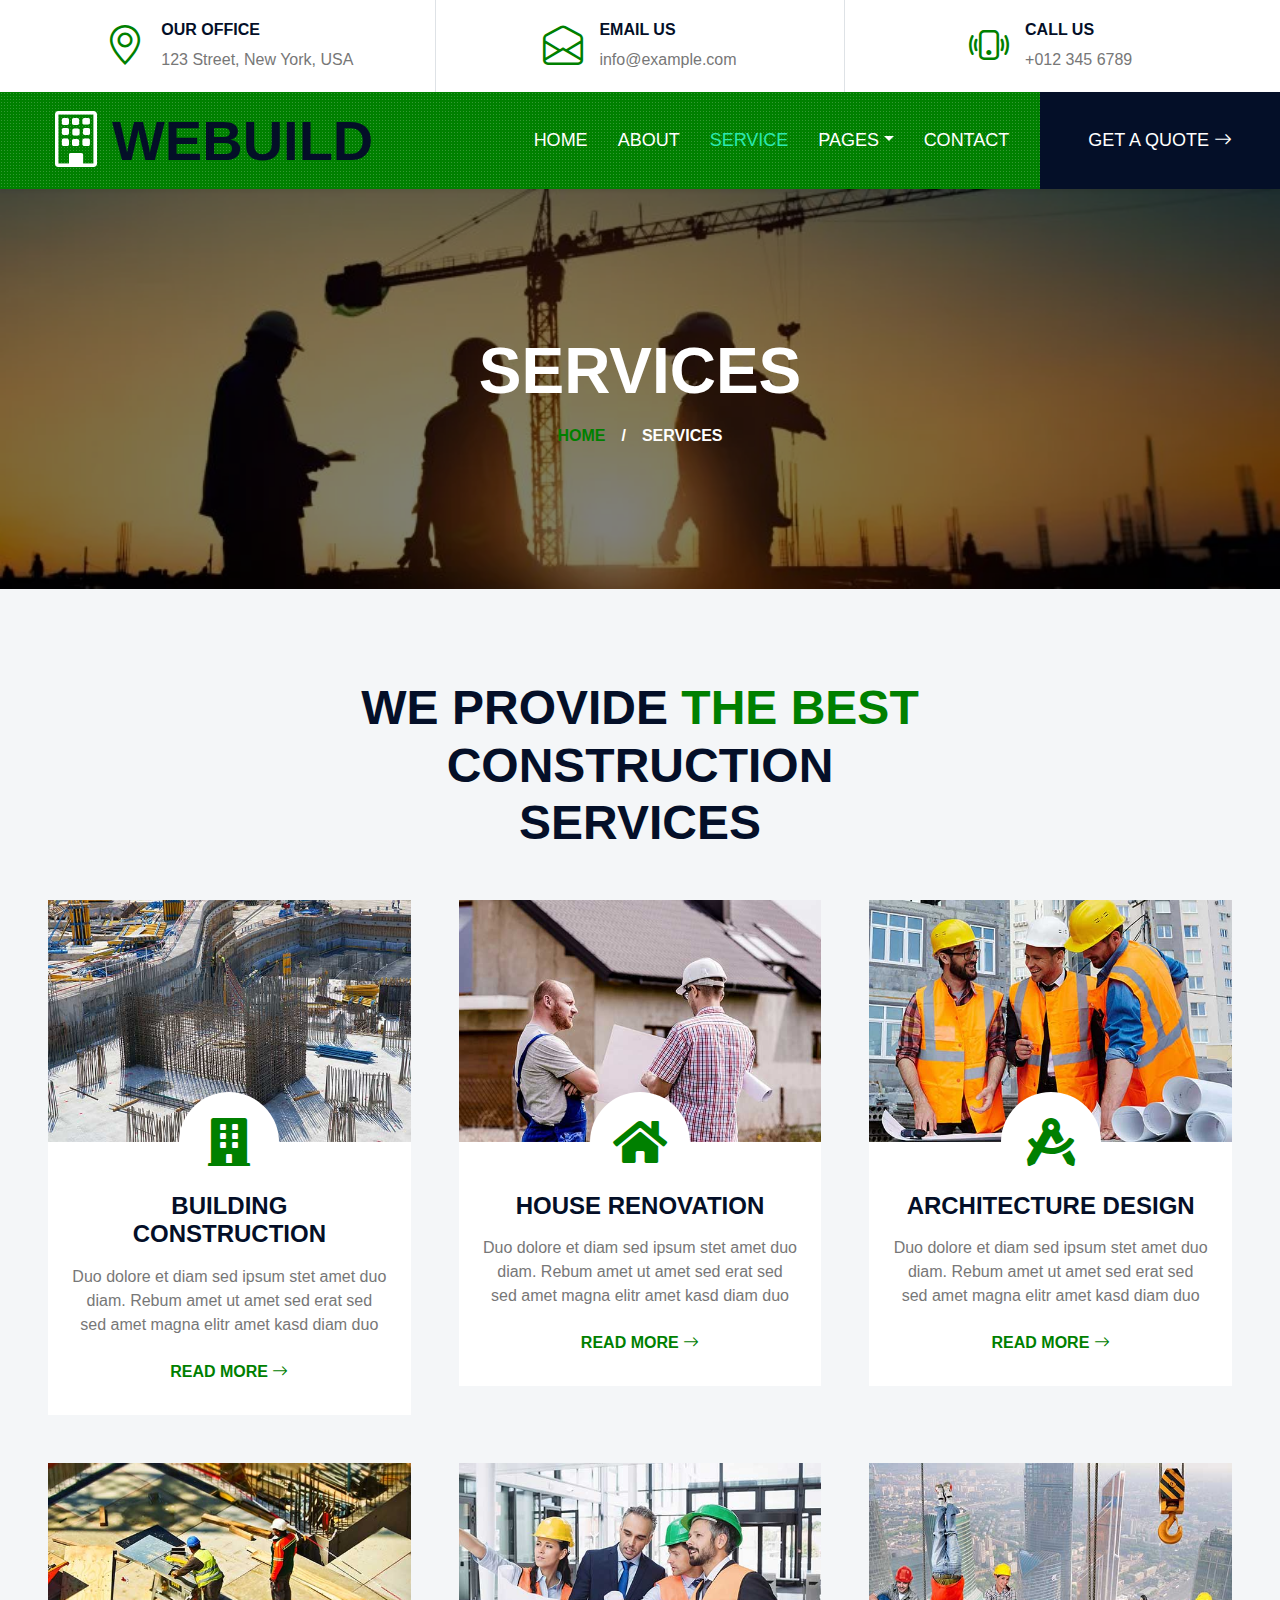
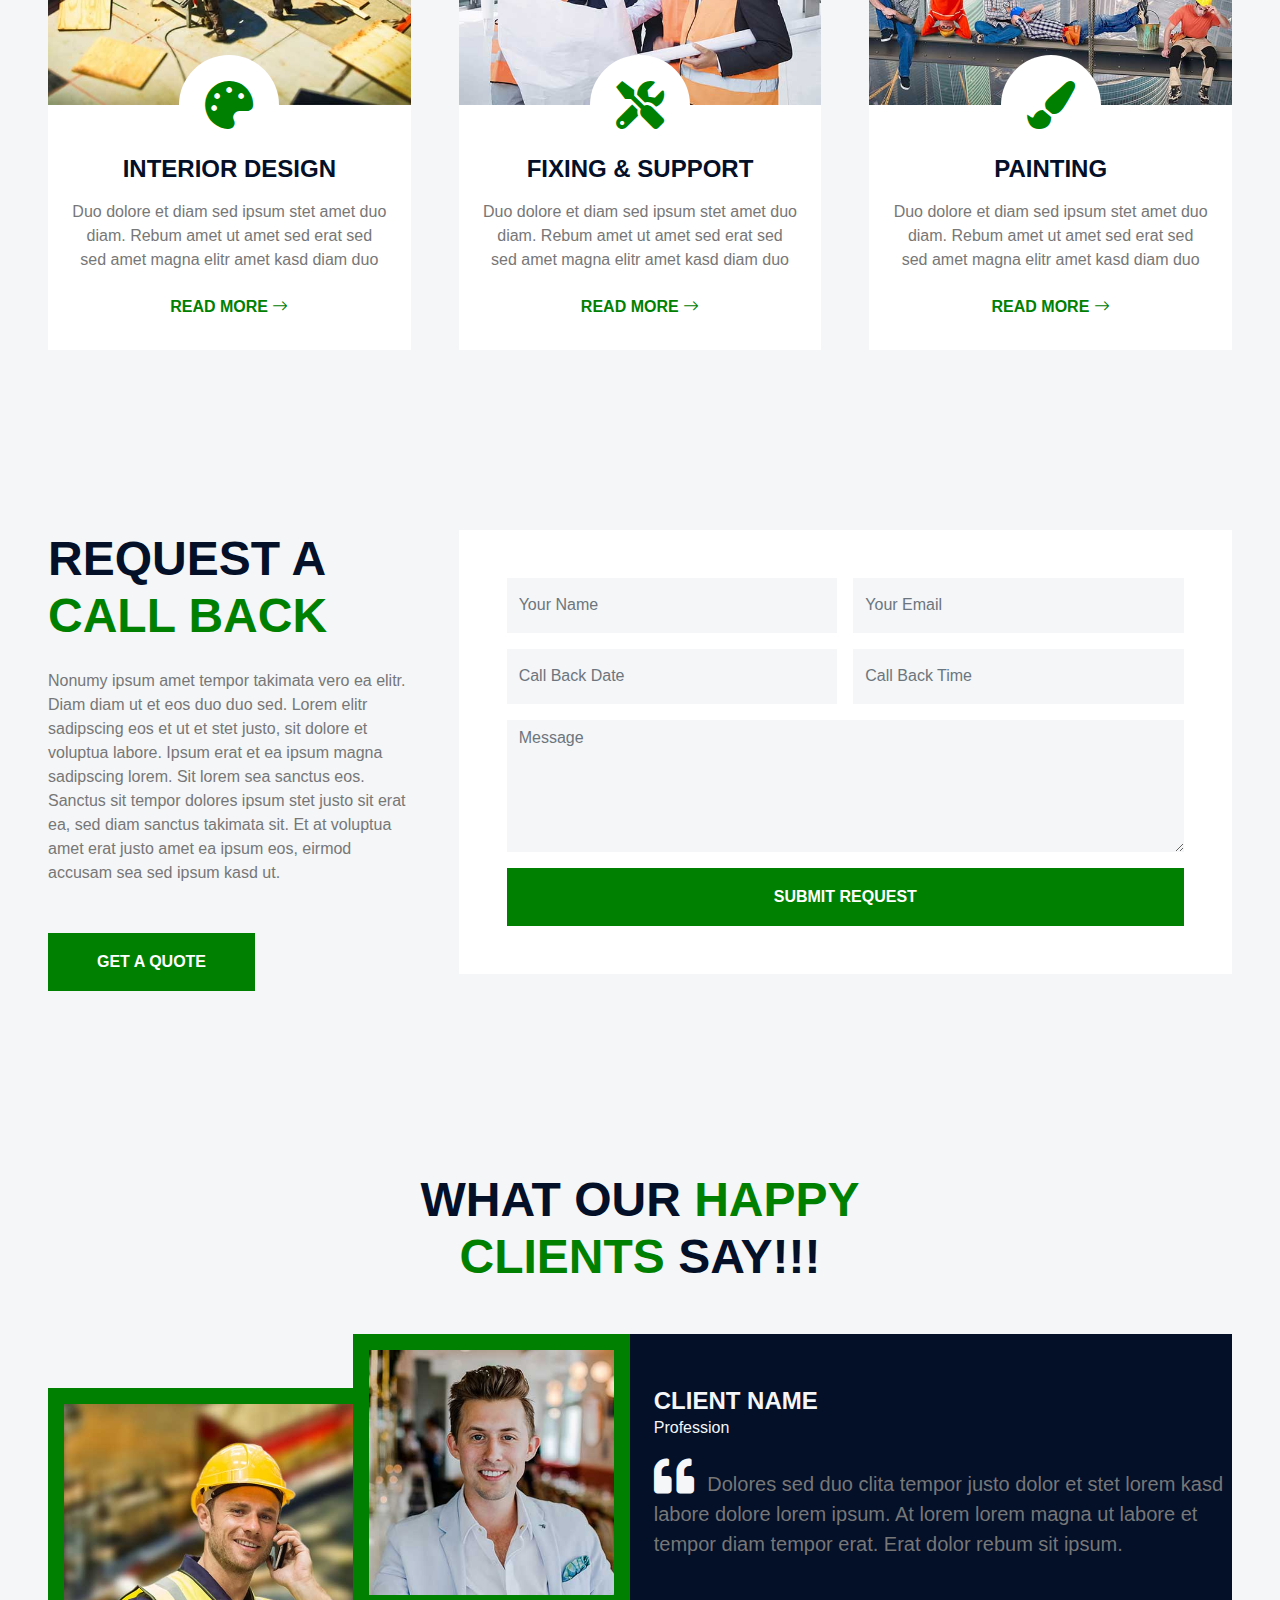
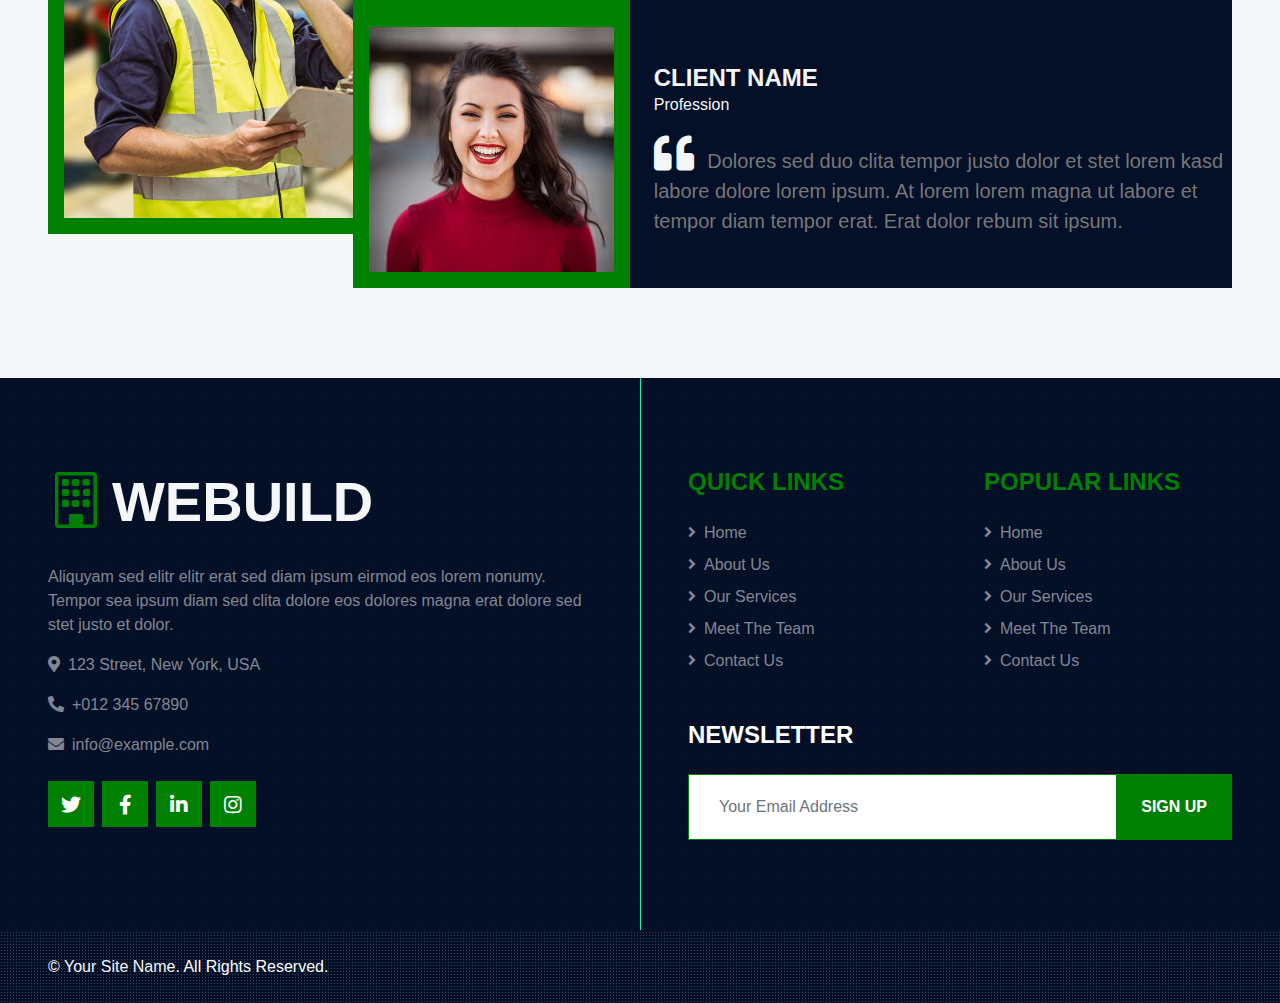
<file: service.html>
<!DOCTYPE html>

<head>
    <title>WEBUILD -  Construction Company Website</title>
    <link href="https://cdnjs.cloudflare.com/ajax/libs/font-awesome/5.15.0/css/all.min.css" rel="stylesheet">
    <link href="https://cdn.jsdelivr.net/npm/bootstrap-icons@1.4.1/font/bootstrap-icons.css" rel="stylesheet">
    <link href="bootstrap.min.css" rel="stylesheet">
    <link href="style.css" rel="stylesheet">
</head>


<body>
    <!-- Topbar Start -->
    <div class="container-fluid px-5 d-none d-lg-block">
        <div class="row gx-5">
            <div class="col-lg-4 text-center py-3">
                <div class="d-inline-flex align-items-center">
                    <i class="bi bi-geo-alt fs-1 text-primary me-3"></i>
                    <div class="text-start">
                        <h6 class="text-uppercase fw-bold">Our Office</h6>
                        <span>123 Street, New York, USA</span>
                    </div>
                </div>
            </div>
            <div class="col-lg-4 text-center border-start border-end py-3">
                <div class="d-inline-flex align-items-center">
                    <i class="bi bi-envelope-open fs-1 text-primary me-3"></i>
                    <div class="text-start">
                        <h6 class="text-uppercase fw-bold">Email Us</h6>
                        <span>info@example.com</span>
                    </div>
                </div>
            </div>
            <div class="col-lg-4 text-center py-3">
                <div class="d-inline-flex align-items-center">
                    <i class="bi bi-phone-vibrate fs-1 text-primary me-3"></i>
                    <div class="text-start">
                        <h6 class="text-uppercase fw-bold">Call Us</h6>
                        <span>+012 345 6789</span>
                    </div>
                </div>
            </div>
        </div>
    </div>
    <!-- Topbar End -->


    <!-- Navbar Start -->
    <div class="container-fluid sticky-top bg-primary bg-light-radial shadow-sm px-5 pe-lg-0">
        <nav class="navbar navbar-expand-lg bg-primary bg-light-radial navbar-dark py-3 py-lg-0">
            <a href="index.html" class="navbar-brand">
                <h1 class="m-0 display-4 text-uppercase text-dark"><i class="bi bi-building text-white me-2"></i>WEBUILD</h1>
            </a>
            <button class="navbar-toggler" type="button" data-bs-toggle="collapse" data-bs-target="#navbarCollapse">
                <span class="navbar-toggler-icon"></span>
            </button>
            <div class="collapse navbar-collapse" id="navbarCollapse">
                <div class="navbar-nav ms-auto py-0">
                    <a href="index.html" class="nav-item nav-link">Home</a>
                    <a href="about.html" class="nav-item nav-link">About</a>
                    <a href="service.html" class="nav-item nav-link active">Service</a>
                    <div class="nav-item dropdown">
                        <a href="#" class="nav-link dropdown-toggle" data-bs-toggle="dropdown">Pages</a>
                        <div class="dropdown-menu m-0">
                            <a href="project.html" class="dropdown-item">Our Project</a>
                            <a href="team.html" class="dropdown-item">The Team</a>
                            <a href="testimonial.html" class="dropdown-item">Testimonial</a>
                            <a href="blog.html" class="dropdown-item">Blog Grid</a>
                            <a href="detail.html" class="dropdown-item">Blog Detail</a>
                        </div>
                    </div>
                    <a href="contact.html" class="nav-item nav-link">Contact</a>
                    <a href="" class="nav-item nav-link bg-dark text-white px-5 ms-3 d-none d-lg-block">Get A Quote <i class="bi bi-arrow-right"></i></a>
                </div>
            </div>
        </nav>
    </div>
    <!-- Navbar End -->


    <!-- Page Header Start -->
    <div class="container-fluid page-header" style="position: relative; background-image: url('background.jpg'); background-size: cover; background-position: center;">
        <div class="overlay"></div>
        <h1 class="display-3 text-uppercase text-white mb-3">Services</h1>
        
        <div class="d-inline-flex text-white">
            <h6 class="text-uppercase m-0"><a href="index.html">Home</a></h6>
            <h6 class="text-white m-0 px-3">/</h6>
            <h6 class="text-uppercase text-white m-0">Services</h6>
        </div>
    </div>
    <!-- Page Header Start -->


    <!-- Services Start -->
    <div class="container-fluid bg-light py-6 px-5">
        <div class="text-center mx-auto mb-5" style="max-width: 600px;">
            <h1 class="display-5 text-uppercase mb-4">We Provide <span class="text-primary">The Best</span> Construction Services</h1>
        </div>
        <div class="row g-5">
            <div class="col-lg-4 col-md-6">
                <div class="service-item bg-white d-flex flex-column align-items-center text-center">
                    <img class="img-fluid" src="service-1.jpg" alt="">
                    <div class="service-icon bg-white">
                        <i class="fa fa-3x fa-building text-primary"></i>
                    </div>
                    <div class="px-4 pb-4">
                        <h4 class="text-uppercase mb-3">Building Construction</h4>
                        <p>Duo dolore et diam sed ipsum stet amet duo diam. Rebum amet ut amet sed erat sed sed amet magna elitr amet kasd diam duo</p>
                        <a class="btn text-primary" href="">Read More <i class="bi bi-arrow-right"></i></a>
                    </div>
                </div>
            </div>
            <div class="col-lg-4 col-md-6">
                <div class="service-item bg-white rounded d-flex flex-column align-items-center text-center">
                    <img class="img-fluid" src="service-2.jpg" alt="">
                    <div class="service-icon bg-white">
                        <i class="fa fa-3x fa-home text-primary"></i>
                    </div>
                    <div class="px-4 pb-4">
                        <h4 class="text-uppercase mb-3">House Renovation</h4>
                        <p>Duo dolore et diam sed ipsum stet amet duo diam. Rebum amet ut amet sed erat sed sed amet magna elitr amet kasd diam duo</p>
                        <a class="btn text-primary" href="">Read More <i class="bi bi-arrow-right"></i></a>
                    </div>
                </div>
            </div>
            <div class="col-lg-4 col-md-6">
                <div class="service-item bg-white rounded d-flex flex-column align-items-center text-center">
                    <img class="img-fluid" src="service-3.jpg" alt="">
                    <div class="service-icon bg-white">
                        <i class="fa fa-3x fa-drafting-compass text-primary"></i>
                    </div>
                    <div class="px-4 pb-4">
                        <h4 class="text-uppercase mb-3">Architecture Design</h4>
                        <p>Duo dolore et diam sed ipsum stet amet duo diam. Rebum amet ut amet sed erat sed sed amet magna elitr amet kasd diam duo</p>
                        <a class="btn text-primary" href="">Read More <i class="bi bi-arrow-right"></i></a>
                    </div>
                </div>
            </div>
            <div class="col-lg-4 col-md-6">
                <div class="service-item bg-white rounded d-flex flex-column align-items-center text-center">
                    <img class="img-fluid" src="service-4.jpg" alt="">
                    <div class="service-icon bg-white">
                        <i class="fa fa-3x fa-palette text-primary"></i>
                    </div>
                    <div class="px-4 pb-4">
                        <h4 class="text-uppercase mb-3">Interior Design</h4>
                        <p>Duo dolore et diam sed ipsum stet amet duo diam. Rebum amet ut amet sed erat sed sed amet magna elitr amet kasd diam duo</p>
                        <a class="btn text-primary" href="">Read More <i class="bi bi-arrow-right"></i></a>
                    </div>
                </div>
            </div>
            <div class="col-lg-4 col-md-6">
                <div class="service-item bg-white rounded d-flex flex-column align-items-center text-center">
                    <img class="img-fluid" src="service-5.jpg" alt="">
                    <div class="service-icon bg-white">
                        <i class="fa fa-3x fa-tools text-primary"></i>
                    </div>
                    <div class="px-4 pb-4">
                        <h4 class="text-uppercase mb-3">Fixing & Support</h4>
                        <p>Duo dolore et diam sed ipsum stet amet duo diam. Rebum amet ut amet sed erat sed sed amet magna elitr amet kasd diam duo</p>
                        <a class="btn text-primary" href="">Read More <i class="bi bi-arrow-right"></i></a>
                    </div>
                </div>
            </div>
            <div class="col-lg-4 col-md-6">
                <div class="service-item bg-white rounded d-flex flex-column align-items-center text-center">
                    <img class="img-fluid" src="service-6.jpg" alt="">
                    <div class="service-icon bg-white">
                        <i class="fa fa-3x fa-paint-brush text-primary"></i>
                    </div>
                    <div class="px-4 pb-4">
                        <h4 class="text-uppercase mb-3">Painting</h4>
                        <p>Duo dolore et diam sed ipsum stet amet duo diam. Rebum amet ut amet sed erat sed sed amet magna elitr amet kasd diam duo</p>
                        <a class="btn text-primary" href="">Read More <i class="bi bi-arrow-right"></i></a>
                    </div>
                </div>
            </div>
        </div>
    </div>
    <!-- Services End -->


    <!-- Appointment Start -->
    <div class="container-fluid bg-light py-6 px-5">
        <div class="row gx-5">
            <div class="col-lg-4 mb-5 mb-lg-0">
                <div class="mb-4">
                    <h1 class="display-5 text-uppercase mb-4">Request A <span class="text-primary">Call Back</span></h1>
                </div>
                <p class="mb-5">Nonumy ipsum amet tempor takimata vero ea elitr. Diam diam ut et eos duo duo sed. Lorem elitr sadipscing eos et ut et stet justo, sit dolore et voluptua labore. Ipsum erat et ea ipsum magna sadipscing lorem. Sit lorem sea sanctus eos. Sanctus sit tempor dolores ipsum stet justo sit erat ea, sed diam sanctus takimata sit. Et at voluptua amet erat justo amet ea ipsum eos, eirmod accusam sea sed ipsum kasd ut.</p>
                <a class="btn btn-primary py-3 px-5" href="">Get A Quote</a>
            </div>
            <div class="col-lg-8">
                <div class="bg-white text-center p-5">
                    <form>
                        <div class="row g-3">
                            <div class="col-12 col-sm-6">
                                <input type="text" class="form-control bg-light border-0" placeholder="Your Name" style="height: 55px;">
                            </div>
                            <div class="col-12 col-sm-6">
                                <input type="email" class="form-control bg-light border-0" placeholder="Your Email" style="height: 55px;">
                            </div>
                            <div class="col-12 col-sm-6">
                                <div class="date" id="date" data-target-input="nearest">
                                    <input type="text"
                                        class="form-control bg-light border-0 datetimepicker-input"
                                        placeholder="Call Back Date" data-target="#date" data-toggle="datetimepicker" style="height: 55px;">
                                </div>
                            </div>
                            <div class="col-12 col-sm-6">
                                <div class="time" id="time" data-target-input="nearest">
                                    <input type="text"
                                        class="form-control bg-light border-0 datetimepicker-input"
                                        placeholder="Call Back Time" data-target="#time" data-toggle="datetimepicker" style="height: 55px;">
                                </div>
                            </div>
                            <div class="col-12">
                                <textarea class="form-control bg-light border-0" rows="5" placeholder="Message"></textarea>
                            </div>
                            <div class="col-12">
                                <button class="btn btn-primary w-100 py-3" type="submit">Submit Request</button>
                            </div>
                        </div>
                    </form>
                </div>
            </div>
        </div>
</div>
    <!-- Appointment End -->


    <!-- Testimonial Start -->
    <div class="container-fluid bg-light py-6 px-5">
        <div class="text-center mx-auto mb-5" style="max-width: 500px;">
            <h1 class="display-5 text-uppercase mb-4">What Our <span class="text-primary">Happy Clients</span> Say!!!</h1>
        </div>
        <div class="row gx-0 align-items-center">
            <div class="col-xl-4 col-lg-5 d-none d-lg-block">
                <img class="img-fluid w-100 h-100 bg-primary p-lg-3 mb-4 mb-md-0" src="testimonial.jpg">
            </div>
            <div class="col-xl-8 col-lg-7 col-md-12">
                <div class="testimonial bg-dark">
                    <div class="owl-carousel testimonial-carousel">
                        <div class="row gx-4 align-items-center">
                            <div class="col-xl-4 col-lg-5 col-md-5">
                                <img class="img-fluid w-100 h-100 bg-primary p-lg-3 mb-4 mb-md-0" src="testimonial-1.jpg" alt="">
                            </div>
                            <div class="col-xl-8 col-lg-7 col-md-7">
                                <h4 class="text-uppercase mb-0 text-light" >Client Name</h4>
                                <p class="text-light">Profession</p>
                                <p class="fs-5 mb-0"><i class="fa fa-2x fa-quote-left text-light me-2"></i> Dolores sed duo
                                    clita tempor justo dolor et stet lorem kasd labore dolore lorem ipsum. At lorem
                                    lorem magna ut labore et tempor diam tempor erat. Erat dolor rebum sit
                                    ipsum.</p>
                            </div>
                        </div>
                        <div class="row gx-4 align-items-center">
                            <div class="col-xl-4 col-lg-5 col-md-5">
                                <img class="img-fluid w-100 h-100 bg-primary p-lg-3 mb-4 mb-md-0" src="testimonial-2.jpg" alt="">
                            </div>
                            <div class="col-xl-8 col-lg-7 col-md-7">
                                <h4 class="text-uppercase mb-0 text-light">Client Name</h4>
                                <p class="text-light">Profession</p>
                                <p class="fs-5 mb-0"><i class="fa fa-2x fa-quote-left text-light me-2"></i> Dolores sed duo
                                    clita tempor justo dolor et stet lorem kasd labore dolore lorem ipsum. At lorem
                                    lorem magna ut labore et tempor diam tempor erat. Erat dolor rebum sit
                                    ipsum.</p>
                            </div>
                        </div>
                    </div>
                </div>
            </div>
        </div>
    </div>
    <!-- Testimonial End -->


    <!-- Footer Start -->
    <div class="footer container-fluid position-relative bg-dark bg-dark-radial text-white-50 py-6 px-5">
        <div class="row g-5">
            <div class="col-lg-6 pe-lg-5">
                <a href="index.html" class="navbar-brand">
                    <h1 class="m-0 display-4 text-uppercase text-light"><i class="bi bi-building text-primary me-2"></i>WEBUILD</h1>
                </a>
                <p>Aliquyam sed elitr elitr erat sed diam ipsum eirmod eos lorem nonumy. Tempor sea ipsum diam  sed clita dolore eos dolores magna erat dolore sed stet justo et dolor.</p>
                <p><i class="fa fa-map-marker-alt me-2"></i>123 Street, New York, USA</p>
                <p><i class="fa fa-phone-alt me-2"></i>+012 345 67890</p>
                <p><i class="fa fa-envelope me-2"></i>info@example.com</p>
                <div class="d-flex justify-content-start mt-4">
                    <a class="btn btn-lg btn-primary btn-lg-square rounded-0 me-2" href="#"><i class="fab fa-twitter"></i></a>
                    <a class="btn btn-lg btn-primary btn-lg-square rounded-0 me-2" href="#"><i class="fab fa-facebook-f"></i></a>
                    <a class="btn btn-lg btn-primary btn-lg-square rounded-0 me-2" href="#"><i class="fab fa-linkedin-in"></i></a>
                    <a class="btn btn-lg btn-primary k btn-lg-square rounded-0" href="#"><i class="fab fa-instagram"></i></a>
                </div>
            </div>
            <div class="col-lg-6 ps-lg-5">
                <div class="row g-5">
                    <div class="col-sm-6">
                        <h4 class="text-primary text-uppercase mb-4">Quick Links</h4>
                        <div class="d-flex flex-column justify-content-start">
                            <a class="text-white-50 mb-2" href="#"><i class="fa fa-angle-right me-2"></i>Home</a>
                            <a class="text-white-50 mb-2" href="#"><i class="fa fa-angle-right me-2"></i>About Us</a>
                            <a class="text-white-50 mb-2" href="#"><i class="fa fa-angle-right me-2"></i>Our Services</a>
                            <a class="text-white-50 mb-2" href="#"><i class="fa fa-angle-right me-2"></i>Meet The Team</a>
                            <a class="text-white-50" href="#"><i class="fa fa-angle-right me-2"></i>Contact Us</a>
                        </div>
                    </div>
                    <div class="col-sm-6">
                        <h4 class="text-primary text-uppercase mb-4">Popular Links</h4>
                        <div class="d-flex flex-column justify-content-start">
                            <a class="text-white-50 mb-2" href="#"><i class="fa fa-angle-right me-2"></i>Home</a>
                            <a class="text-white-50 mb-2" href="#"><i class="fa fa-angle-right me-2"></i>About Us</a>
                            <a class="text-white-50 mb-2" href="#"><i class="fa fa-angle-right me-2"></i>Our Services</a>
                            <a class="text-white-50 mb-2" href="#"><i class="fa fa-angle-right me-2"></i>Meet The Team</a>
                            <a class="text-white-50" href="#"><i class="fa fa-angle-right me-2"></i>Contact Us</a>
                        </div>
                    </div>
                    <div class="col-sm-12">
                        <h4 class="text-white text-uppercase mb-4">Newsletter</h4>
                        <div class="w-100">
                            <div class="input-group">
                                <input type="text" class="form-control border-primary" style="padding: 20px 30px;" placeholder="Your Email Address"><button class="btn btn-primary px-4">Sign Up</button>
                            </div>
                        </div>
                    </div>
                </div>
            </div>
        </div>
    </div>
    <div class="container-fluid bg-dark bg-light-radial text-white border-top border-dark px-0">
        <div class="d-flex flex-column flex-md-row justify-content-between">
            <div class="py-4 px-5 text-center text-md-start">
                <p class="mb-0">&copy; <a class="text-light" href="#">Your Site Name</a>. All Rights Reserved.</p>
            </div>
        </div>
    </div>
    <!-- Footer End -->


    <!-- Back to Top -->
    <a href="#" class="btn btn-lg btn-primary btn-lg-square back-to-top"><i class="bi bi-arrow-up"></i></a>


    <!-- JavaScript Libraries -->
    <script src="https://code.jquery.com/jquery-3.4.1.min.js"></script>
    <script src="https://cdn.jsdelivr.net/npm/bootstrap@5.0.0/dist/js/bootstrap.bundle.min.js"></script>

    <!-- Template Javascript -->
    <script src="main.js"></script>
</body>

</html>
</file>
<file: style.css>
/********** Template CSS **********/
:root {
    --primary: rgb(43, 233, 176);
    --light: white;
    --dark: black;

}

.pt-6 {
    padding-top: 90px;
}

.pb-6 {
    padding-bottom: 90px;
}

.py-6 {
    padding-top: 90px;
    padding-bottom: 90px;
}

.btn {
    position: relative;
    font-weight: 600;
    text-transform: uppercase;
    transition: .5s;
}

.btn::after {
    position: absolute;
    content: "";
    width: 0;
    height: 5px;
    bottom: -1px;
    left: 50%;
    background: var(--dark);
    transition: .5s;
}

.btn.btn-primary::after {
    background: var(--dark);
}

.btn:hover::after,
.btn.active::after {
    width: 50%;
    left: 25%;
}

.btn-primary {
    color: #FFFFFF;
}

.btn-square {
    width: 36px;
    height: 36px;
}

.btn-sm-square {
    width: 28px;
    height: 28px;
}

.btn-lg-square {
    width: 46px;
    height: 46px;
}

.btn-square,
.btn-sm-square,
.btn-lg-square {
    padding-left: 0;
    padding-right: 0;
    text-align: center;
}

.back-to-top {
    position: fixed;
    display: none;
    left: 50%;
    bottom: 0;
    margin-left: -22px;
    border-radius: 0;
    z-index: 99;
}

.bg-dark-radial {
    background-image: -webkit-repeating-radial-gradient(center center, rgba(0, 0, 0, 0.3), rgba(0, 0, 0, 0.3) 1px, transparent 1px, transparent 100%);
    background-image: -moz-repeating-radial-gradient(center center, rgba(0, 0, 0, 0.3), rgba(0, 0, 0, 0.3) 1px, transparent 1px, transparent 100%);
    background-image: -ms-repeating-radial-gradient(center center, rgba(0, 0, 0, 0.3), rgba(0, 0, 0, 0.3) 1px, transparent 1px, transparent 100%);
    background-image: -o-repeating-radial-gradient(center center, rgba(0, 0, 0, 0.3), rgba(0, 0, 0, 0.3) 1px, transparent 1px, transparent 100%);
    background-image: repeating-radial-gradient(center center, rgba(0, 0, 0, 0.3), rgba(0, 0, 0, 0.3) 1px, transparent 1px, transparent 100%);
    background-size: 3px 3px;
}

.bg-light-radial {
    background-image: -webkit-repeating-radial-gradient(center center, rgba(256, 256, 256, 0.2), rgba(256, 256, 256, 0.2) 1px, transparent 1px, transparent 100%);
    background-image: -moz-repeating-radial-gradient(center center, rgba(256, 256, 256, 0.2), rgba(256, 256, 256, 0.2) 1px, transparent 1px, transparent 100%);
    background-image: -ms-repeating-radial-gradient(center center, rgba(256, 256, 256, 0.2), rgba(256, 256, 256, 0.2) 1px, transparent 1px, transparent 100%);
    background-image: -o-repeating-radial-gradient(center center, rgba(256, 256, 256, 0.2), rgba(256, 256, 256, 0.2) 1px, transparent 1px, transparent 100%);
    background-image: repeating-radial-gradient(center center, rgba(256, 256, 256, 0.2), rgba(256, 256, 256, 0.2) 1px, transparent 1px, transparent 100%);
    background-size: 3px 3px;
}

.navbar-dark .navbar-nav .nav-link {
    position: relative;
    padding: 35px 15px;
    font-size: 18px;
    text-transform: uppercase;
    color: var(--light);
    outline: none;
    transition: .5s;
}

.navbar-dark .navbar-nav .nav-link:hover,
.navbar-dark .navbar-nav .nav-link.active {
    color: var(--primary);
}

@media (max-width: 991.98px) {
    .navbar-dark .navbar-nav .nav-link  {
        margin-left: 0;
        padding: 10px 0;
    }
}

.carousel-caption {
    top: 0;
    left: 0;
    right: 0;
    bottom: 0;
    background: rgba(4, 15, 40, .7);
    z-index: 1;
}

@media (max-width: 576px) {
    .carousel-caption h4 {
        font-size: 18px;
        font-weight: 500 !important;
    }

    .carousel-caption h1 {
        font-size: 30px;
        font-weight: 600 !important;
    }
}

.page-header {
    height: 400px;
    display: flex;
    flex-direction: column;
    align-items: center;
    justify-content: center;
    background: linear-gradient(rgba(4, 15, 40, .7), rgba(4, 15, 40, .7)), url(carousel-2.jpg) center center no-repeat;
    background-size: cover;
}

.service-item .service-icon {
    margin-top: -50px;
    width: 100px;
    height: 100px;
    display: flex;
    align-items: center;
    justify-content: center;
    border-radius: 100px;
}

.service-item .service-icon i {
    transition: .2s;
}

.service-item:hover .service-icon i {
    font-size: 60px;
}

.portfolio-item {
    margin-bottom: 60px;
}

.portfolio-title {
    position: absolute;
    display: flex;
    flex-direction: column;
    justify-content: center;
    height: 120px;
    padding: 0 30px;
    right: 30px;
    left: 30px;
    bottom: -60px;
    background: #FFFFFF;
    z-index: 3;
}

.portfolio-btn {
    position: absolute;
    display: inline-block;
    top: 50%;
    left: 50%;
    margin-top: -60px;
    margin-left: -60px;
    font-size: 120px;
    line-height: 0;
    transition: .1s;
    transition-delay: .3s;
    z-index: 2;
    opacity: 0;
}

.portfolio-item:hover .portfolio-btn {
    opacity: 1;
}

.portfolio-box::before,
.portfolio-box::after {
    position: absolute;
    content: "";
    width: 0;
    height: 100%;
    top: 0;
    transition: .5s;
    z-index: 1;
    background: rgba(4, 15, 40, .7);
}

.portfolio-box::before {
    left: 0;
}

.portfolio-box::after {
    right: 0;
}

.portfolio-item:hover .portfolio-box::before {
    left: 0;
    width: 50%;
}

.portfolio-item:hover .portfolio-box::after {
    right: 0;
    width: 50%;
}

@media (min-width: 992px) {
    .testimonial,
    .contact-form {
        margin-left: -90px;
    }
}

@media (min-width: 992px) {
    .footer::after {
        position: absolute;
        content: "";
        width: 1px;
        height: 100%;
        top: 0;
        left: 50%;
        background: var(--primary)
    }
}

.container-fluid.page-header {
    position: relative;
    overflow: hidden;
}

.container-fluid.page-header .overlay {
    position: absolute;
    top: 0;
    left: 0;
    width: 100%;
    height: 100%;
    background: rgba(0, 0, 0, 0.5); 
    z-index: 1;
}

.container-fluid.page-header h1,
.container-fluid.page-header .d-inline-flex {
    position: relative;
    z-index: 2;
}


.footer-shape::before {
    position: absolute;
    content: "";
    width: 80px;
    height: 100%;
    top: 0;
    left: -40px;
    background: var(--primary);
    transform: skew(40deg);
}
</file>
